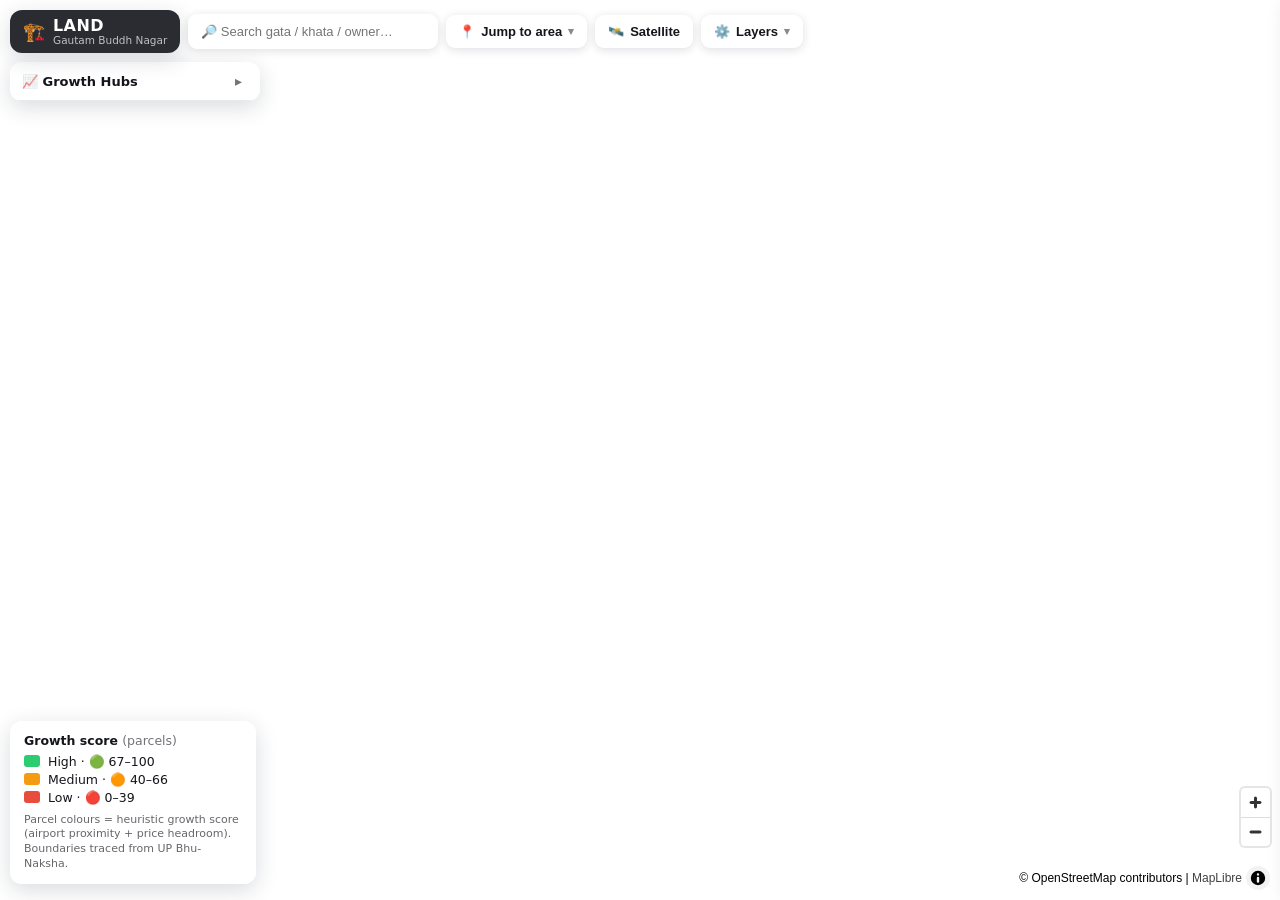
<file: web/index.html>
<!DOCTYPE html>
<html lang="en">
<head>
  <meta charset="utf-8" />
  <title>LAND — NCR Land Intelligence</title>
  <meta name="viewport" content="width=device-width, initial-scale=1" />
  <meta name="description" content="LAND — a decision tool to find where to buy land in Gautam Buddh Nagar (Noida, Greater Noida, Jewar) before the market prices it in: real parcels, circle-rate price floor, live YEIDA schemes and a transparent growth score on one map." />
  <meta name="color-scheme" content="light" />
  <meta name="theme-color" content="#14161c" />
  <link rel="icon" href="data:image/svg+xml,<svg xmlns='http://www.w3.org/2000/svg' viewBox='0 0 100 100'><text y='.9em' font-size='90'>🏗️</text></svg>" />
  <link href="./vendor/maplibre-gl/maplibre-gl.css" rel="stylesheet" />
  <link href="./style.css" rel="stylesheet" />
</head>
<body>
  <h1 class="sr-only">LAND — Gautam Buddh Nagar land-intelligence map</h1>
  <div id="map"></div>

  <!-- ===== Unified top toolbar: brand · search · area selector · view controls ===== -->
  <div id="topbar">
    <div id="brand">
      <span class="brand-mark" aria-hidden="true">🏗️</span>
      <span class="brand-text">
        <span class="brand-name">LAND</span>
        <span class="brand-sub">Gautam Buddh Nagar</span>
      </span>
    </div>

    <div id="search">
      <input id="search-input" type="search" placeholder="🔎 Search gata / khata / owner…" aria-label="Search parcels by gata, khata or owner" autocomplete="off" />
      <div id="search-results"></div>
    </div>

    <!-- Searchable, grouped area selector (replaces the old zoom buttons) -->
    <div id="area-select" class="dropdown">
      <button id="area-btn" class="tb-btn" aria-haspopup="listbox" aria-expanded="false">
        <span class="tb-ico" aria-hidden="true">📍</span>
        <span id="area-label" class="tb-label">Jump to area</span>
        <span class="caret" aria-hidden="true">▾</span>
      </button>
      <div id="area-menu" class="dd-menu" role="listbox" aria-label="Areas">
        <input id="area-search" type="search" placeholder="Filter villages & regions…" aria-label="Filter villages and regions" autocomplete="off" />
        <div id="area-list"></div>
      </div>
    </div>

    <button id="btn-sat" class="tb-btn" title="Toggle satellite imagery" aria-pressed="true">
      <span class="tb-ico" aria-hidden="true">🛰️</span><span class="tb-label">Satellite</span>
    </button>

    <!-- Layer / view control -->
    <div id="layers" class="dropdown">
      <button id="layers-btn" class="tb-btn" aria-haspopup="true" aria-expanded="false">
        <span class="tb-ico" aria-hidden="true">⚙️</span><span class="tb-label">Layers</span><span class="caret" aria-hidden="true">▾</span>
      </button>
      <div id="layers-menu" class="dd-menu">
        <label class="dd-check"><input type="checkbox" id="lyr-parcels" checked /> <span>🟣 Jewar tehsil parcels</span></label>
        <label class="dd-check"><input type="checkbox" id="lyr-nalgadha" checked /> <span>🧬 GBN Sadar parcels <small>(● ownership history)</small></span></label>
        <hr />
        <label class="dd-check"><input type="checkbox" id="lyr-placeholders" /> <span>Show placeholder boxes</span></label>
        <div class="dd-note">Off = only real surveyed plots are shown, so a click always lands on the exact parcel.</div>
        <hr />
        <div class="calib">
          <div class="calib-head">
            <span>🛰️ Align to satellite</span>
            <select id="calib-target" aria-label="Dataset to align">
              <option value="parcels">Jewar</option>
              <option value="nalgadha">GBN Sadar</option>
            </select>
          </div>
          <div class="calib-row"><span>↔ East</span><button data-k="dx" data-d="-5" aria-label="Nudge cadastre west">−</button><b id="cal-dx">0 m</b><button data-k="dx" data-d="5" aria-label="Nudge cadastre east">+</button></div>
          <div class="calib-row"><span>↕ North</span><button data-k="dy" data-d="-5" aria-label="Nudge cadastre south">−</button><b id="cal-dy">0 m</b><button data-k="dy" data-d="5" aria-label="Nudge cadastre north">+</button></div>
          <div class="calib-row"><span>⟳ Rotate</span><button data-k="rot" data-d="-0.5" aria-label="Rotate cadastre counter-clockwise">−</button><b id="cal-rot">0°</b><button data-k="rot" data-d="0.5" aria-label="Rotate cadastre clockwise">+</button></div>
          <button id="cal-reset" class="calib-reset">Reset alignment</button>
          <div class="dd-note">Nudge the cadastre onto the imagery; saved on this device.</div>
        </div>
      </div>
    </div>
  </div>

  <div id="growth">
    <div id="growth-head">
      <span class="gt" role="heading" aria-level="2">📈 Growth Hubs</span>
      <button id="growth-toggle" aria-label="Expand growth hubs" aria-expanded="false">▸</button>
    </div>
    <div id="growth-list"></div>
    <div id="growth-foot"></div>
  </div>

  <div id="schemes">
    <div id="schemes-head">
      <span class="st" role="heading" aria-level="2">🟢 Live YEIDA Schemes</span>
      <span id="schemes-count"></span>
      <button id="schemes-toggle" aria-label="Collapse YEIDA schemes" aria-expanded="true">▾</button>
    </div>
    <div id="schemes-list"></div>
    <div id="schemes-foot"></div>
  </div>

  <div id="legend">
    <div class="legend-title" role="heading" aria-level="2">Growth score <span>(parcels)</span></div>
    <div class="row"><span class="sw green"></span> High · 🟢 67–100</div>
    <div class="row"><span class="sw orange"></span> Medium · 🟠 40–66</div>
    <div class="row"><span class="sw red"></span> Low · 🔴 0–39</div>
    <div id="legend-extra"></div>
    <div class="disclaimer">Parcel colours = heuristic growth score (airport proximity + price headroom). Boundaries traced from UP Bhu-Naksha.</div>
  </div>

  <aside id="drawer" class="closed" aria-hidden="true" aria-label="Parcel details">
    <button id="drawer-close" aria-label="Close details">✕</button>
    <div id="drawer-body"></div>
  </aside>

  <script src="./vendor/maplibre-gl/maplibre-gl.js"></script>
  <script src="./app.js"></script>
</body>
</html>
</file>
<file: web/vendor/maplibre-gl/maplibre-gl.css>
.maplibregl-map{font:12px/20px Helvetica Neue,Arial,Helvetica,sans-serif;overflow:hidden;position:relative;-webkit-tap-highlight-color:rgb(0 0 0/0)}.maplibregl-canvas{left:0;position:absolute;top:0}.maplibregl-map:fullscreen{height:100%;width:100%}.maplibregl-ctrl-group button.maplibregl-ctrl-compass{touch-action:none}.maplibregl-canvas-container.maplibregl-interactive,.maplibregl-ctrl-group button.maplibregl-ctrl-compass{cursor:grab;-webkit-user-select:none;-moz-user-select:none;user-select:none}.maplibregl-canvas-container.maplibregl-interactive.maplibregl-track-pointer{cursor:pointer}.maplibregl-canvas-container.maplibregl-interactive:active,.maplibregl-ctrl-group button.maplibregl-ctrl-compass:active{cursor:grabbing}.maplibregl-canvas-container.maplibregl-touch-zoom-rotate,.maplibregl-canvas-container.maplibregl-touch-zoom-rotate .maplibregl-canvas{touch-action:pan-x pan-y}.maplibregl-canvas-container.maplibregl-touch-drag-pan,.maplibregl-canvas-container.maplibregl-touch-drag-pan .maplibregl-canvas{touch-action:pinch-zoom}.maplibregl-canvas-container.maplibregl-touch-zoom-rotate.maplibregl-touch-drag-pan,.maplibregl-canvas-container.maplibregl-touch-zoom-rotate.maplibregl-touch-drag-pan .maplibregl-canvas{touch-action:none}.maplibregl-canvas-container.maplibregl-touch-drag-pan.maplibregl-cooperative-gestures,.maplibregl-canvas-container.maplibregl-touch-drag-pan.maplibregl-cooperative-gestures .maplibregl-canvas{touch-action:pan-x pan-y}.maplibregl-ctrl-bottom-left,.maplibregl-ctrl-bottom-right,.maplibregl-ctrl-top-left,.maplibregl-ctrl-top-right{pointer-events:none;position:absolute;z-index:2}.maplibregl-ctrl-top-left{left:0;top:0}.maplibregl-ctrl-top-right{right:0;top:0}.maplibregl-ctrl-bottom-left{bottom:0;left:0}.maplibregl-ctrl-bottom-right{bottom:0;right:0}.maplibregl-ctrl{clear:both;pointer-events:auto;transform:translate(0)}.maplibregl-ctrl-top-left .maplibregl-ctrl{float:left;margin:10px 0 0 10px}.maplibregl-ctrl-top-right .maplibregl-ctrl{float:right;margin:10px 10px 0 0}.maplibregl-ctrl-bottom-left .maplibregl-ctrl{float:left;margin:0 0 10px 10px}.maplibregl-ctrl-bottom-right .maplibregl-ctrl{float:right;margin:0 10px 10px 0}.maplibregl-ctrl-group{background:#fff;border-radius:4px}.maplibregl-ctrl-group:not(:empty){box-shadow:0 0 0 2px rgba(0,0,0,.1)}@media (forced-colors:active){.maplibregl-ctrl-group:not(:empty){box-shadow:0 0 0 2px ButtonText}}.maplibregl-ctrl-group button{background-color:transparent;border:0;box-sizing:border-box;cursor:pointer;display:block;height:29px;outline:none;padding:0;width:29px}.maplibregl-ctrl-group button+button{border-top:1px solid #ddd}.maplibregl-ctrl button .maplibregl-ctrl-icon{background-position:50%;background-repeat:no-repeat;display:block;height:100%;width:100%}@media (forced-colors:active){.maplibregl-ctrl-icon{background-color:transparent}.maplibregl-ctrl-group button+button{border-top:1px solid ButtonText}}.maplibregl-ctrl button::-moz-focus-inner{border:0;padding:0}.maplibregl-ctrl-attrib-button:focus,.maplibregl-ctrl-group button:focus{box-shadow:0 0 2px 2px #0096ff}.maplibregl-ctrl button:disabled{cursor:not-allowed}.maplibregl-ctrl button:disabled .maplibregl-ctrl-icon{opacity:.25}.maplibregl-ctrl button:not(:disabled):hover{background-color:rgb(0 0 0/5%)}.maplibregl-ctrl-group button:focus:focus-visible{box-shadow:0 0 2px 2px #0096ff}.maplibregl-ctrl-group button:focus:not(:focus-visible){box-shadow:none}.maplibregl-ctrl-group button:focus:first-child{border-radius:4px 4px 0 0}.maplibregl-ctrl-group button:focus:last-child{border-radius:0 0 4px 4px}.maplibregl-ctrl-group button:focus:only-child{border-radius:inherit}.maplibregl-ctrl button.maplibregl-ctrl-zoom-out .maplibregl-ctrl-icon{background-image:url("data:image/svg+xml;charset=utf-8,%3Csvg xmlns='http://www.w3.org/2000/svg' width='29' height='29' fill='%23333' viewBox='0 0 29 29'%3E%3Cpath d='M10 13c-.75 0-1.5.75-1.5 1.5S9.25 16 10 16h9c.75 0 1.5-.75 1.5-1.5S19.75 13 19 13z'/%3E%3C/svg%3E")}.maplibregl-ctrl button.maplibregl-ctrl-zoom-in .maplibregl-ctrl-icon{background-image:url("data:image/svg+xml;charset=utf-8,%3Csvg xmlns='http://www.w3.org/2000/svg' width='29' height='29' fill='%23333' viewBox='0 0 29 29'%3E%3Cpath d='M14.5 8.5c-.75 0-1.5.75-1.5 1.5v3h-3c-.75 0-1.5.75-1.5 1.5S9.25 16 10 16h3v3c0 .75.75 1.5 1.5 1.5S16 19.75 16 19v-3h3c.75 0 1.5-.75 1.5-1.5S19.75 13 19 13h-3v-3c0-.75-.75-1.5-1.5-1.5'/%3E%3C/svg%3E")}@media (forced-colors:active){.maplibregl-ctrl button.maplibregl-ctrl-zoom-out .maplibregl-ctrl-icon{background-image:url("data:image/svg+xml;charset=utf-8,%3Csvg xmlns='http://www.w3.org/2000/svg' width='29' height='29' fill='%23fff' viewBox='0 0 29 29'%3E%3Cpath d='M10 13c-.75 0-1.5.75-1.5 1.5S9.25 16 10 16h9c.75 0 1.5-.75 1.5-1.5S19.75 13 19 13z'/%3E%3C/svg%3E")}.maplibregl-ctrl button.maplibregl-ctrl-zoom-in .maplibregl-ctrl-icon{background-image:url("data:image/svg+xml;charset=utf-8,%3Csvg xmlns='http://www.w3.org/2000/svg' width='29' height='29' fill='%23fff' viewBox='0 0 29 29'%3E%3Cpath d='M14.5 8.5c-.75 0-1.5.75-1.5 1.5v3h-3c-.75 0-1.5.75-1.5 1.5S9.25 16 10 16h3v3c0 .75.75 1.5 1.5 1.5S16 19.75 16 19v-3h3c.75 0 1.5-.75 1.5-1.5S19.75 13 19 13h-3v-3c0-.75-.75-1.5-1.5-1.5'/%3E%3C/svg%3E")}}@media (forced-colors:active) and (prefers-color-scheme:light){.maplibregl-ctrl button.maplibregl-ctrl-zoom-out .maplibregl-ctrl-icon{background-image:url("data:image/svg+xml;charset=utf-8,%3Csvg xmlns='http://www.w3.org/2000/svg' width='29' height='29' viewBox='0 0 29 29'%3E%3Cpath d='M10 13c-.75 0-1.5.75-1.5 1.5S9.25 16 10 16h9c.75 0 1.5-.75 1.5-1.5S19.75 13 19 13z'/%3E%3C/svg%3E")}.maplibregl-ctrl button.maplibregl-ctrl-zoom-in .maplibregl-ctrl-icon{background-image:url("data:image/svg+xml;charset=utf-8,%3Csvg xmlns='http://www.w3.org/2000/svg' width='29' height='29' viewBox='0 0 29 29'%3E%3Cpath d='M14.5 8.5c-.75 0-1.5.75-1.5 1.5v3h-3c-.75 0-1.5.75-1.5 1.5S9.25 16 10 16h3v3c0 .75.75 1.5 1.5 1.5S16 19.75 16 19v-3h3c.75 0 1.5-.75 1.5-1.5S19.75 13 19 13h-3v-3c0-.75-.75-1.5-1.5-1.5'/%3E%3C/svg%3E")}}.maplibregl-ctrl button.maplibregl-ctrl-fullscreen .maplibregl-ctrl-icon{background-image:url("data:image/svg+xml;charset=utf-8,%3Csvg xmlns='http://www.w3.org/2000/svg' width='29' height='29' fill='%23333' viewBox='0 0 29 29'%3E%3Cpath d='M24 16v5.5c0 1.75-.75 2.5-2.5 2.5H16v-1l3-1.5-4-5.5 1-1 5.5 4 1.5-3zM6 16l1.5 3 5.5-4 1 1-4 5.5 3 1.5v1H7.5C5.75 24 5 23.25 5 21.5V16zm7-11v1l-3 1.5 4 5.5-1 1-5.5-4L6 13H5V7.5C5 5.75 5.75 5 7.5 5zm11 2.5c0-1.75-.75-2.5-2.5-2.5H16v1l3 1.5-4 5.5 1 1 5.5-4 1.5 3h1z'/%3E%3C/svg%3E")}.maplibregl-ctrl button.maplibregl-ctrl-shrink .maplibregl-ctrl-icon{background-image:url("data:image/svg+xml;charset=utf-8,%3Csvg xmlns='http://www.w3.org/2000/svg' width='29' height='29' viewBox='0 0 29 29'%3E%3Cpath d='M18.5 16c-1.75 0-2.5.75-2.5 2.5V24h1l1.5-3 5.5 4 1-1-4-5.5 3-1.5v-1zM13 18.5c0-1.75-.75-2.5-2.5-2.5H5v1l3 1.5L4 24l1 1 5.5-4 1.5 3h1zm3-8c0 1.75.75 2.5 2.5 2.5H24v-1l-3-1.5L25 5l-1-1-5.5 4L17 5h-1zM10.5 13c1.75 0 2.5-.75 2.5-2.5V5h-1l-1.5 3L5 4 4 5l4 5.5L5 12v1z'/%3E%3C/svg%3E")}@media (forced-colors:active){.maplibregl-ctrl button.maplibregl-ctrl-fullscreen .maplibregl-ctrl-icon{background-image:url("data:image/svg+xml;charset=utf-8,%3Csvg xmlns='http://www.w3.org/2000/svg' width='29' height='29' fill='%23fff' viewBox='0 0 29 29'%3E%3Cpath d='M24 16v5.5c0 1.75-.75 2.5-2.5 2.5H16v-1l3-1.5-4-5.5 1-1 5.5 4 1.5-3zM6 16l1.5 3 5.5-4 1 1-4 5.5 3 1.5v1H7.5C5.75 24 5 23.25 5 21.5V16zm7-11v1l-3 1.5 4 5.5-1 1-5.5-4L6 13H5V7.5C5 5.75 5.75 5 7.5 5zm11 2.5c0-1.75-.75-2.5-2.5-2.5H16v1l3 1.5-4 5.5 1 1 5.5-4 1.5 3h1z'/%3E%3C/svg%3E")}.maplibregl-ctrl button.maplibregl-ctrl-shrink .maplibregl-ctrl-icon{background-image:url("data:image/svg+xml;charset=utf-8,%3Csvg xmlns='http://www.w3.org/2000/svg' width='29' height='29' fill='%23fff' viewBox='0 0 29 29'%3E%3Cpath d='M18.5 16c-1.75 0-2.5.75-2.5 2.5V24h1l1.5-3 5.5 4 1-1-4-5.5 3-1.5v-1zM13 18.5c0-1.75-.75-2.5-2.5-2.5H5v1l3 1.5L4 24l1 1 5.5-4 1.5 3h1zm3-8c0 1.75.75 2.5 2.5 2.5H24v-1l-3-1.5L25 5l-1-1-5.5 4L17 5h-1zM10.5 13c1.75 0 2.5-.75 2.5-2.5V5h-1l-1.5 3L5 4 4 5l4 5.5L5 12v1z'/%3E%3C/svg%3E")}}@media (forced-colors:active) and (prefers-color-scheme:light){.maplibregl-ctrl button.maplibregl-ctrl-fullscreen .maplibregl-ctrl-icon{background-image:url("data:image/svg+xml;charset=utf-8,%3Csvg xmlns='http://www.w3.org/2000/svg' width='29' height='29' viewBox='0 0 29 29'%3E%3Cpath d='M24 16v5.5c0 1.75-.75 2.5-2.5 2.5H16v-1l3-1.5-4-5.5 1-1 5.5 4 1.5-3zM6 16l1.5 3 5.5-4 1 1-4 5.5 3 1.5v1H7.5C5.75 24 5 23.25 5 21.5V16zm7-11v1l-3 1.5 4 5.5-1 1-5.5-4L6 13H5V7.5C5 5.75 5.75 5 7.5 5zm11 2.5c0-1.75-.75-2.5-2.5-2.5H16v1l3 1.5-4 5.5 1 1 5.5-4 1.5 3h1z'/%3E%3C/svg%3E")}.maplibregl-ctrl button.maplibregl-ctrl-shrink .maplibregl-ctrl-icon{background-image:url("data:image/svg+xml;charset=utf-8,%3Csvg xmlns='http://www.w3.org/2000/svg' width='29' height='29' viewBox='0 0 29 29'%3E%3Cpath d='M18.5 16c-1.75 0-2.5.75-2.5 2.5V24h1l1.5-3 5.5 4 1-1-4-5.5 3-1.5v-1zM13 18.5c0-1.75-.75-2.5-2.5-2.5H5v1l3 1.5L4 24l1 1 5.5-4 1.5 3h1zm3-8c0 1.75.75 2.5 2.5 2.5H24v-1l-3-1.5L25 5l-1-1-5.5 4L17 5h-1zM10.5 13c1.75 0 2.5-.75 2.5-2.5V5h-1l-1.5 3L5 4 4 5l4 5.5L5 12v1z'/%3E%3C/svg%3E")}}.maplibregl-ctrl button.maplibregl-ctrl-compass .maplibregl-ctrl-icon{background-image:url("data:image/svg+xml;charset=utf-8,%3Csvg xmlns='http://www.w3.org/2000/svg' width='29' height='29' fill='%23333' viewBox='0 0 29 29'%3E%3Cpath d='m10.5 14 4-8 4 8z'/%3E%3Cpath fill='%23ccc' d='m10.5 16 4 8 4-8z'/%3E%3C/svg%3E")}@media (forced-colors:active){.maplibregl-ctrl button.maplibregl-ctrl-compass .maplibregl-ctrl-icon{background-image:url("data:image/svg+xml;charset=utf-8,%3Csvg xmlns='http://www.w3.org/2000/svg' width='29' height='29' fill='%23fff' viewBox='0 0 29 29'%3E%3Cpath d='m10.5 14 4-8 4 8z'/%3E%3Cpath fill='%23ccc' d='m10.5 16 4 8 4-8z'/%3E%3C/svg%3E")}}@media (forced-colors:active) and (prefers-color-scheme:light){.maplibregl-ctrl button.maplibregl-ctrl-compass .maplibregl-ctrl-icon{background-image:url("data:image/svg+xml;charset=utf-8,%3Csvg xmlns='http://www.w3.org/2000/svg' width='29' height='29' viewBox='0 0 29 29'%3E%3Cpath d='m10.5 14 4-8 4 8z'/%3E%3Cpath fill='%23ccc' d='m10.5 16 4 8 4-8z'/%3E%3C/svg%3E")}}.maplibregl-ctrl button.maplibregl-ctrl-terrain .maplibregl-ctrl-icon{background-image:url("data:image/svg+xml;charset=utf-8,%3Csvg xmlns='http://www.w3.org/2000/svg' width='22' height='22' fill='%23333' viewBox='0 0 22 22'%3E%3Cpath d='m1.754 13.406 4.453-4.851 3.09 3.09 3.281 3.277.969-.969-3.309-3.312 3.844-4.121 6.148 6.886h1.082v-.855l-7.207-8.07-4.84 5.187L6.169 6.57l-5.48 5.965v.871ZM.688 16.844h20.625v1.375H.688Zm0 0'/%3E%3C/svg%3E")}.maplibregl-ctrl button.maplibregl-ctrl-terrain-enabled .maplibregl-ctrl-icon{background-image:url("data:image/svg+xml;charset=utf-8,%3Csvg xmlns='http://www.w3.org/2000/svg' width='22' height='22' fill='%2333b5e5' viewBox='0 0 22 22'%3E%3Cpath d='m1.754 13.406 4.453-4.851 3.09 3.09 3.281 3.277.969-.969-3.309-3.312 3.844-4.121 6.148 6.886h1.082v-.855l-7.207-8.07-4.84 5.187L6.169 6.57l-5.48 5.965v.871ZM.688 16.844h20.625v1.375H.688Zm0 0'/%3E%3C/svg%3E")}.maplibregl-ctrl button.maplibregl-ctrl-geolocate .maplibregl-ctrl-icon{background-image:url("data:image/svg+xml;charset=utf-8,%3Csvg xmlns='http://www.w3.org/2000/svg' width='29' height='29' fill='%23333' viewBox='0 0 20 20'%3E%3Cpath d='M10 4C9 4 9 5 9 5v.1A5 5 0 0 0 5.1 9H5s-1 0-1 1 1 1 1 1h.1A5 5 0 0 0 9 14.9v.1s0 1 1 1 1-1 1-1v-.1a5 5 0 0 0 3.9-3.9h.1s1 0 1-1-1-1-1-1h-.1A5 5 0 0 0 11 5.1V5s0-1-1-1m0 2.5a3.5 3.5 0 1 1 0 7 3.5 3.5 0 1 1 0-7'/%3E%3Ccircle cx='10' cy='10' r='2'/%3E%3C/svg%3E")}.maplibregl-ctrl button.maplibregl-ctrl-geolocate:disabled .maplibregl-ctrl-icon{background-image:url("data:image/svg+xml;charset=utf-8,%3Csvg xmlns='http://www.w3.org/2000/svg' width='29' height='29' fill='%23aaa' viewBox='0 0 20 20'%3E%3Cpath d='M10 4C9 4 9 5 9 5v.1A5 5 0 0 0 5.1 9H5s-1 0-1 1 1 1 1 1h.1A5 5 0 0 0 9 14.9v.1s0 1 1 1 1-1 1-1v-.1a5 5 0 0 0 3.9-3.9h.1s1 0 1-1-1-1-1-1h-.1A5 5 0 0 0 11 5.1V5s0-1-1-1m0 2.5a3.5 3.5 0 1 1 0 7 3.5 3.5 0 1 1 0-7'/%3E%3Ccircle cx='10' cy='10' r='2'/%3E%3Cpath fill='red' d='m14 5 1 1-9 9-1-1z'/%3E%3C/svg%3E")}.maplibregl-ctrl button.maplibregl-ctrl-geolocate.maplibregl-ctrl-geolocate-active .maplibregl-ctrl-icon{background-image:url("data:image/svg+xml;charset=utf-8,%3Csvg xmlns='http://www.w3.org/2000/svg' width='29' height='29' fill='%2333b5e5' viewBox='0 0 20 20'%3E%3Cpath d='M10 4C9 4 9 5 9 5v.1A5 5 0 0 0 5.1 9H5s-1 0-1 1 1 1 1 1h.1A5 5 0 0 0 9 14.9v.1s0 1 1 1 1-1 1-1v-.1a5 5 0 0 0 3.9-3.9h.1s1 0 1-1-1-1-1-1h-.1A5 5 0 0 0 11 5.1V5s0-1-1-1m0 2.5a3.5 3.5 0 1 1 0 7 3.5 3.5 0 1 1 0-7'/%3E%3Ccircle cx='10' cy='10' r='2'/%3E%3C/svg%3E")}.maplibregl-ctrl button.maplibregl-ctrl-geolocate.maplibregl-ctrl-geolocate-active-error .maplibregl-ctrl-icon{background-image:url("data:image/svg+xml;charset=utf-8,%3Csvg xmlns='http://www.w3.org/2000/svg' width='29' height='29' fill='%23e58978' viewBox='0 0 20 20'%3E%3Cpath d='M10 4C9 4 9 5 9 5v.1A5 5 0 0 0 5.1 9H5s-1 0-1 1 1 1 1 1h.1A5 5 0 0 0 9 14.9v.1s0 1 1 1 1-1 1-1v-.1a5 5 0 0 0 3.9-3.9h.1s1 0 1-1-1-1-1-1h-.1A5 5 0 0 0 11 5.1V5s0-1-1-1m0 2.5a3.5 3.5 0 1 1 0 7 3.5 3.5 0 1 1 0-7'/%3E%3Ccircle cx='10' cy='10' r='2'/%3E%3C/svg%3E")}.maplibregl-ctrl button.maplibregl-ctrl-geolocate.maplibregl-ctrl-geolocate-background .maplibregl-ctrl-icon{background-image:url("data:image/svg+xml;charset=utf-8,%3Csvg xmlns='http://www.w3.org/2000/svg' width='29' height='29' fill='%2333b5e5' viewBox='0 0 20 20'%3E%3Cpath d='M10 4C9 4 9 5 9 5v.1A5 5 0 0 0 5.1 9H5s-1 0-1 1 1 1 1 1h.1A5 5 0 0 0 9 14.9v.1s0 1 1 1 1-1 1-1v-.1a5 5 0 0 0 3.9-3.9h.1s1 0 1-1-1-1-1-1h-.1A5 5 0 0 0 11 5.1V5s0-1-1-1m0 2.5a3.5 3.5 0 1 1 0 7 3.5 3.5 0 1 1 0-7'/%3E%3C/svg%3E")}.maplibregl-ctrl button.maplibregl-ctrl-geolocate.maplibregl-ctrl-geolocate-background-error .maplibregl-ctrl-icon{background-image:url("data:image/svg+xml;charset=utf-8,%3Csvg xmlns='http://www.w3.org/2000/svg' width='29' height='29' fill='%23e54e33' viewBox='0 0 20 20'%3E%3Cpath d='M10 4C9 4 9 5 9 5v.1A5 5 0 0 0 5.1 9H5s-1 0-1 1 1 1 1 1h.1A5 5 0 0 0 9 14.9v.1s0 1 1 1 1-1 1-1v-.1a5 5 0 0 0 3.9-3.9h.1s1 0 1-1-1-1-1-1h-.1A5 5 0 0 0 11 5.1V5s0-1-1-1m0 2.5a3.5 3.5 0 1 1 0 7 3.5 3.5 0 1 1 0-7'/%3E%3C/svg%3E")}.maplibregl-ctrl button.maplibregl-ctrl-geolocate.maplibregl-ctrl-geolocate-waiting .maplibregl-ctrl-icon{animation:maplibregl-spin 2s linear infinite}@media (forced-colors:active){.maplibregl-ctrl button.maplibregl-ctrl-geolocate .maplibregl-ctrl-icon{background-image:url("data:image/svg+xml;charset=utf-8,%3Csvg xmlns='http://www.w3.org/2000/svg' width='29' height='29' fill='%23fff' viewBox='0 0 20 20'%3E%3Cpath d='M10 4C9 4 9 5 9 5v.1A5 5 0 0 0 5.1 9H5s-1 0-1 1 1 1 1 1h.1A5 5 0 0 0 9 14.9v.1s0 1 1 1 1-1 1-1v-.1a5 5 0 0 0 3.9-3.9h.1s1 0 1-1-1-1-1-1h-.1A5 5 0 0 0 11 5.1V5s0-1-1-1m0 2.5a3.5 3.5 0 1 1 0 7 3.5 3.5 0 1 1 0-7'/%3E%3Ccircle cx='10' cy='10' r='2'/%3E%3C/svg%3E")}.maplibregl-ctrl button.maplibregl-ctrl-geolocate:disabled .maplibregl-ctrl-icon{background-image:url("data:image/svg+xml;charset=utf-8,%3Csvg xmlns='http://www.w3.org/2000/svg' width='29' height='29' fill='%23999' viewBox='0 0 20 20'%3E%3Cpath d='M10 4C9 4 9 5 9 5v.1A5 5 0 0 0 5.1 9H5s-1 0-1 1 1 1 1 1h.1A5 5 0 0 0 9 14.9v.1s0 1 1 1 1-1 1-1v-.1a5 5 0 0 0 3.9-3.9h.1s1 0 1-1-1-1-1-1h-.1A5 5 0 0 0 11 5.1V5s0-1-1-1m0 2.5a3.5 3.5 0 1 1 0 7 3.5 3.5 0 1 1 0-7'/%3E%3Ccircle cx='10' cy='10' r='2'/%3E%3Cpath fill='red' d='m14 5 1 1-9 9-1-1z'/%3E%3C/svg%3E")}.maplibregl-ctrl button.maplibregl-ctrl-geolocate.maplibregl-ctrl-geolocate-active .maplibregl-ctrl-icon{background-image:url("data:image/svg+xml;charset=utf-8,%3Csvg xmlns='http://www.w3.org/2000/svg' width='29' height='29' fill='%2333b5e5' viewBox='0 0 20 20'%3E%3Cpath d='M10 4C9 4 9 5 9 5v.1A5 5 0 0 0 5.1 9H5s-1 0-1 1 1 1 1 1h.1A5 5 0 0 0 9 14.9v.1s0 1 1 1 1-1 1-1v-.1a5 5 0 0 0 3.9-3.9h.1s1 0 1-1-1-1-1-1h-.1A5 5 0 0 0 11 5.1V5s0-1-1-1m0 2.5a3.5 3.5 0 1 1 0 7 3.5 3.5 0 1 1 0-7'/%3E%3Ccircle cx='10' cy='10' r='2'/%3E%3C/svg%3E")}.maplibregl-ctrl button.maplibregl-ctrl-geolocate.maplibregl-ctrl-geolocate-active-error .maplibregl-ctrl-icon{background-image:url("data:image/svg+xml;charset=utf-8,%3Csvg xmlns='http://www.w3.org/2000/svg' width='29' height='29' fill='%23e58978' viewBox='0 0 20 20'%3E%3Cpath d='M10 4C9 4 9 5 9 5v.1A5 5 0 0 0 5.1 9H5s-1 0-1 1 1 1 1 1h.1A5 5 0 0 0 9 14.9v.1s0 1 1 1 1-1 1-1v-.1a5 5 0 0 0 3.9-3.9h.1s1 0 1-1-1-1-1-1h-.1A5 5 0 0 0 11 5.1V5s0-1-1-1m0 2.5a3.5 3.5 0 1 1 0 7 3.5 3.5 0 1 1 0-7'/%3E%3Ccircle cx='10' cy='10' r='2'/%3E%3C/svg%3E")}.maplibregl-ctrl button.maplibregl-ctrl-geolocate.maplibregl-ctrl-geolocate-background .maplibregl-ctrl-icon{background-image:url("data:image/svg+xml;charset=utf-8,%3Csvg xmlns='http://www.w3.org/2000/svg' width='29' height='29' fill='%2333b5e5' viewBox='0 0 20 20'%3E%3Cpath d='M10 4C9 4 9 5 9 5v.1A5 5 0 0 0 5.1 9H5s-1 0-1 1 1 1 1 1h.1A5 5 0 0 0 9 14.9v.1s0 1 1 1 1-1 1-1v-.1a5 5 0 0 0 3.9-3.9h.1s1 0 1-1-1-1-1-1h-.1A5 5 0 0 0 11 5.1V5s0-1-1-1m0 2.5a3.5 3.5 0 1 1 0 7 3.5 3.5 0 1 1 0-7'/%3E%3C/svg%3E")}.maplibregl-ctrl button.maplibregl-ctrl-geolocate.maplibregl-ctrl-geolocate-background-error .maplibregl-ctrl-icon{background-image:url("data:image/svg+xml;charset=utf-8,%3Csvg xmlns='http://www.w3.org/2000/svg' width='29' height='29' fill='%23e54e33' viewBox='0 0 20 20'%3E%3Cpath d='M10 4C9 4 9 5 9 5v.1A5 5 0 0 0 5.1 9H5s-1 0-1 1 1 1 1 1h.1A5 5 0 0 0 9 14.9v.1s0 1 1 1 1-1 1-1v-.1a5 5 0 0 0 3.9-3.9h.1s1 0 1-1-1-1-1-1h-.1A5 5 0 0 0 11 5.1V5s0-1-1-1m0 2.5a3.5 3.5 0 1 1 0 7 3.5 3.5 0 1 1 0-7'/%3E%3C/svg%3E")}}@media (forced-colors:active) and (prefers-color-scheme:light){.maplibregl-ctrl button.maplibregl-ctrl-geolocate .maplibregl-ctrl-icon{background-image:url("data:image/svg+xml;charset=utf-8,%3Csvg xmlns='http://www.w3.org/2000/svg' width='29' height='29' viewBox='0 0 20 20'%3E%3Cpath d='M10 4C9 4 9 5 9 5v.1A5 5 0 0 0 5.1 9H5s-1 0-1 1 1 1 1 1h.1A5 5 0 0 0 9 14.9v.1s0 1 1 1 1-1 1-1v-.1a5 5 0 0 0 3.9-3.9h.1s1 0 1-1-1-1-1-1h-.1A5 5 0 0 0 11 5.1V5s0-1-1-1m0 2.5a3.5 3.5 0 1 1 0 7 3.5 3.5 0 1 1 0-7'/%3E%3Ccircle cx='10' cy='10' r='2'/%3E%3C/svg%3E")}.maplibregl-ctrl button.maplibregl-ctrl-geolocate:disabled .maplibregl-ctrl-icon{background-image:url("data:image/svg+xml;charset=utf-8,%3Csvg xmlns='http://www.w3.org/2000/svg' width='29' height='29' fill='%23666' viewBox='0 0 20 20'%3E%3Cpath d='M10 4C9 4 9 5 9 5v.1A5 5 0 0 0 5.1 9H5s-1 0-1 1 1 1 1 1h.1A5 5 0 0 0 9 14.9v.1s0 1 1 1 1-1 1-1v-.1a5 5 0 0 0 3.9-3.9h.1s1 0 1-1-1-1-1-1h-.1A5 5 0 0 0 11 5.1V5s0-1-1-1m0 2.5a3.5 3.5 0 1 1 0 7 3.5 3.5 0 1 1 0-7'/%3E%3Ccircle cx='10' cy='10' r='2'/%3E%3Cpath fill='red' d='m14 5 1 1-9 9-1-1z'/%3E%3C/svg%3E")}}@keyframes maplibregl-spin{0%{transform:rotate(0deg)}to{transform:rotate(1turn)}}a.maplibregl-ctrl-logo{background-image:url("data:image/svg+xml;charset=utf-8,%3Csvg xmlns='http://www.w3.org/2000/svg' width='88' height='23' fill='none'%3E%3Cpath fill='%23000' fill-opacity='.4' fill-rule='evenodd' d='M17.408 16.796h-1.827l2.501-12.095h.198l3.324 6.533.988 2.19.988-2.19 3.258-6.533h.181l2.6 12.095h-1.81l-1.218-5.644-.362-1.71-.658 1.71-2.929 5.644h-.098l-2.914-5.644-.757-1.71-.345 1.71zm1.958-3.42-.726 3.663a1.255 1.255 0 0 1-1.232 1.011h-1.827a1.255 1.255 0 0 1-1.229-1.509l2.501-12.095a1.255 1.255 0 0 1 1.23-1.001h.197a1.25 1.25 0 0 1 1.12.685l3.19 6.273 3.125-6.263a1.25 1.25 0 0 1 1.123-.695h.181a1.255 1.255 0 0 1 1.227.991l1.443 6.71a5 5 0 0 1 .314-.787l.009-.016a4.6 4.6 0 0 1 1.777-1.887c.782-.46 1.668-.667 2.611-.667a4.6 4.6 0 0 1 1.7.32l.306.134c.21-.16.474-.256.759-.256h1.694a1.255 1.255 0 0 1 1.212.925 1.255 1.255 0 0 1 1.212-.925h1.711c.284 0 .545.094.755.252.613-.3 1.312-.45 2.075-.45 1.356 0 2.557.445 3.482 1.4q.47.48.763 1.064V4.701a1.255 1.255 0 0 1 1.255-1.255h1.86A1.255 1.255 0 0 1 54.44 4.7v9.194h2.217c.19 0 .37.043.532.118v-4.77c0-.356.147-.678.385-.906a2.42 2.42 0 0 1-.682-1.71c0-.665.267-1.253.735-1.7a2.45 2.45 0 0 1 1.722-.674 2.43 2.43 0 0 1 1.705.675q.318.302.504.683V4.7a1.255 1.255 0 0 1 1.255-1.255h1.744A1.255 1.255 0 0 1 65.812 4.7v3.335a4.8 4.8 0 0 1 1.526-.246c.938 0 1.817.214 2.59.69a4.47 4.47 0 0 1 1.67 1.743v-.98a1.255 1.255 0 0 1 1.256-1.256h1.777c.233 0 .451.064.639.174a3.4 3.4 0 0 1 1.567-.372c.346 0 .861.02 1.285.232a1.25 1.25 0 0 1 .689 1.004 4.7 4.7 0 0 1 .853-.588c.795-.44 1.675-.647 2.61-.647 1.385 0 2.65.39 3.525 1.396.836.938 1.168 2.173 1.168 3.528q-.001.515-.056 1.051a1.255 1.255 0 0 1-.947 1.09l.408.952a1.255 1.255 0 0 1-.477 1.552c-.418.268-.92.463-1.458.612-.613.171-1.304.244-2.049.244-1.06 0-2.043-.207-2.886-.698l-.015-.008c-.798-.48-1.419-1.135-1.818-1.963l-.004-.008a5.8 5.8 0 0 1-.548-2.512q0-.429.053-.843a1.3 1.3 0 0 1-.333-.086l-.166-.004c-.223 0-.426.062-.643.228-.03.024-.142.139-.142.59v3.883a1.255 1.255 0 0 1-1.256 1.256h-1.777a1.255 1.255 0 0 1-1.256-1.256V15.69l-.032.057a4.8 4.8 0 0 1-1.86 1.833 5.04 5.04 0 0 1-2.484.634 4.5 4.5 0 0 1-1.935-.424 1.25 1.25 0 0 1-.764.258h-1.71a1.255 1.255 0 0 1-1.256-1.255V7.687a2.4 2.4 0 0 1-.428.625c.253.23.412.561.412.93v7.553a1.255 1.255 0 0 1-1.256 1.255h-1.843a1.25 1.25 0 0 1-.894-.373c-.228.23-.544.373-.894.373H51.32a1.255 1.255 0 0 1-1.256-1.255v-1.251l-.061.117a4.7 4.7 0 0 1-1.782 1.884 4.77 4.77 0 0 1-2.485.67 5.6 5.6 0 0 1-1.485-.188l.009 2.764a1.255 1.255 0 0 1-1.255 1.259h-1.729a1.255 1.255 0 0 1-1.255-1.255v-3.537a1.255 1.255 0 0 1-1.167.793h-1.679a1.25 1.25 0 0 1-.77-.263 4.5 4.5 0 0 1-1.945.429c-.885 0-1.724-.21-2.495-.632l-.017-.01a5 5 0 0 1-1.081-.836 1.255 1.255 0 0 1-1.254 1.312h-1.81a1.255 1.255 0 0 1-1.228-.99l-.782-3.625-2.044 3.939a1.25 1.25 0 0 1-1.115.676h-.098a1.25 1.25 0 0 1-1.116-.68l-2.061-3.994zM35.92 16.63l.207-.114.223-.15q.493-.356.735-.785l.061-.118.033 1.332h1.678V9.242h-1.694l-.033 1.267q-.133-.329-.526-.658l-.032-.028a3.2 3.2 0 0 0-.668-.428l-.27-.12a3.3 3.3 0 0 0-1.235-.23q-1.136-.001-1.974.493a3.36 3.36 0 0 0-1.3 1.382q-.445.89-.444 2.074 0 1.2.51 2.107a3.8 3.8 0 0 0 1.382 1.381 3.9 3.9 0 0 0 1.893.477q.795 0 1.455-.33zm-2.789-5.38q-.576.675-.575 1.762 0 1.102.559 1.794.576.675 1.645.675a2.25 2.25 0 0 0 .934-.19 2.2 2.2 0 0 0 .468-.29l.178-.161a2.2 2.2 0 0 0 .397-.561q.244-.5.244-1.15v-.115q0-.708-.296-1.267l-.043-.077a2.2 2.2 0 0 0-.633-.709l-.13-.086-.047-.028a2.1 2.1 0 0 0-1.073-.285q-1.052 0-1.629.692zm2.316 2.706c.163-.17.28-.407.28-.83v-.114c0-.292-.06-.508-.15-.68a.96.96 0 0 0-.353-.389.85.85 0 0 0-.464-.127c-.4 0-.56.114-.664.239l-.01.012c-.148.174-.275.45-.275.945 0 .506.122.801.27.99.097.11.266.224.68.224.303 0 .504-.09.687-.269zm7.545 1.705a2.6 2.6 0 0 0 .331.423q.319.33.755.548l.173.074q.65.255 1.49.255 1.02 0 1.844-.493a3.45 3.45 0 0 0 1.316-1.4q.493-.904.493-2.089 0-1.909-.988-2.913-.988-1.02-2.584-1.02-.898 0-1.575.347a3 3 0 0 0-.415.262l-.199.166a3.4 3.4 0 0 0-.64.82V9.242h-1.712v11.553h1.729l-.017-5.134zm.53-1.138q.206.29.48.5l.155.11.053.034q.51.296 1.119.297 1.07 0 1.645-.675.577-.69.576-1.762 0-1.119-.576-1.777-.558-.675-1.645-.675-.435 0-.835.16a2 2 0 0 0-.284.136 2 2 0 0 0-.363.254 2.2 2.2 0 0 0-.46.569l-.082.162a2.6 2.6 0 0 0-.213 1.072v.115q0 .707.296 1.267l.135.211zm.964-.818a1.1 1.1 0 0 0 .367.385.94.94 0 0 0 .476.118c.423 0 .59-.117.687-.23.159-.194.28-.478.28-.95 0-.53-.133-.8-.266-.952l-.021-.025c-.078-.094-.231-.221-.68-.221a1 1 0 0 0-.503.135l-.012.007a.86.86 0 0 0-.335.343c-.073.133-.132.324-.132.614v.115a1.4 1.4 0 0 0 .14.66zm15.7-6.222q.347-.346.346-.856a1.05 1.05 0 0 0-.345-.79 1.18 1.18 0 0 0-.84-.329q-.51 0-.855.33a1.05 1.05 0 0 0-.346.79q0 .51.346.855.345.346.856.346.51 0 .839-.346zm4.337 9.314.033-1.332q.191.403.59.747l.098.081a4 4 0 0 0 .316.224l.223.122a3.2 3.2 0 0 0 1.44.322 3.8 3.8 0 0 0 1.875-.477 3.5 3.5 0 0 0 1.382-1.366q.527-.89.526-2.09 0-1.184-.444-2.073a3.24 3.24 0 0 0-1.283-1.399q-.823-.51-1.942-.51a3.5 3.5 0 0 0-1.527.344l-.086.043-.165.09a3 3 0 0 0-.33.214q-.432.315-.656.707a2 2 0 0 0-.099.198l.082-1.283V4.701h-1.744v12.095zm.473-2.509a2.5 2.5 0 0 0 .566.7q.117.098.245.18l.144.08a2.1 2.1 0 0 0 .975.232q1.07 0 1.645-.675.576-.69.576-1.778 0-1.102-.576-1.777-.56-.691-1.645-.692a2.2 2.2 0 0 0-1.015.235q-.22.113-.415.282l-.15.142a2.1 2.1 0 0 0-.42.594q-.223.479-.223 1.1v.115q0 .705.293 1.26zm2.616-.293c.157-.191.28-.479.28-.967 0-.51-.13-.79-.276-.961l-.021-.026c-.082-.1-.232-.225-.67-.225a.87.87 0 0 0-.681.279l-.012.011c-.154.155-.274.38-.274.807v.115c0 .285.057.499.144.669a1.1 1.1 0 0 0 .367.405c.137.082.28.123.455.123.423 0 .59-.118.686-.23zm8.266-3.013q.345-.13.724-.14l.069-.002q.493 0 .642.099l.247-1.794q-.196-.099-.717-.099a2.3 2.3 0 0 0-.545.063 2 2 0 0 0-.411.148 2.2 2.2 0 0 0-.4.249 2.5 2.5 0 0 0-.485.499 2.7 2.7 0 0 0-.32.581l-.05.137v-1.48h-1.778v7.553h1.777v-3.884q0-.546.159-.943a1.5 1.5 0 0 1 .466-.636 2.5 2.5 0 0 1 .399-.253 2 2 0 0 1 .224-.099zm9.784 2.656.05-.922q0-1.743-.856-2.698-.838-.97-2.584-.97-1.119-.001-2.007.493a3.46 3.46 0 0 0-1.4 1.382q-.493.906-.493 2.106 0 1.07.428 1.975.428.89 1.332 1.432.906.526 2.255.526.973 0 1.668-.185l.044-.012.135-.04q.613-.184.984-.421l-.542-1.267q-.3.162-.642.274l-.297.087q-.51.131-1.3.131-.954 0-1.497-.444a1.6 1.6 0 0 1-.192-.193q-.366-.44-.512-1.234l-.004-.021zm-5.427-1.256-.003.022h3.752v-.138q-.011-.727-.288-1.118a1 1 0 0 0-.156-.176q-.46-.428-1.316-.428-.986 0-1.494.604-.379.45-.494 1.234zm-27.053 2.77V4.7h-1.86v12.095h5.333V15.15zm7.103-5.908v7.553h-1.843V9.242h1.843z'/%3E%3Cpath fill='%23fff' d='m19.63 11.151-.757-1.71-.345 1.71-1.12 5.644h-1.827L18.083 4.7h.197l3.325 6.533.988 2.19.988-2.19L26.839 4.7h.181l2.6 12.095h-1.81l-1.218-5.644-.362-1.71-.658 1.71-2.93 5.644h-.098l-2.913-5.644zm14.836 5.81q-1.02 0-1.893-.478a3.8 3.8 0 0 1-1.381-1.382q-.51-.906-.51-2.106 0-1.185.444-2.074a3.36 3.36 0 0 1 1.3-1.382q.839-.494 1.974-.494a3.3 3.3 0 0 1 1.234.231 3.3 3.3 0 0 1 .97.575q.396.33.527.659l.033-1.267h1.694v7.553H37.18l-.033-1.332q-.279.593-1.02 1.053a3.17 3.17 0 0 1-1.662.444zm.296-1.482q.938 0 1.58-.642.642-.66.642-1.711v-.115q0-.708-.296-1.267a2.2 2.2 0 0 0-.807-.872 2.1 2.1 0 0 0-1.119-.313q-1.053 0-1.629.692-.575.675-.575 1.76 0 1.103.559 1.795.577.675 1.645.675zm6.521-6.237h1.711v1.4q.906-1.597 2.83-1.597 1.596 0 2.584 1.02.988 1.005.988 2.914 0 1.185-.493 2.09a3.46 3.46 0 0 1-1.316 1.399 3.5 3.5 0 0 1-1.844.493q-.954 0-1.662-.329a2.67 2.67 0 0 1-1.086-.97l.017 5.134h-1.728zm4.048 6.22q1.07 0 1.645-.674.577-.69.576-1.762 0-1.119-.576-1.777-.558-.675-1.645-.675-.592 0-1.12.296-.51.28-.822.823-.296.527-.296 1.234v.115q0 .708.296 1.267.313.543.823.855.51.296 1.119.297z'/%3E%3Cpath fill='%23e1e3e9' d='M51.325 4.7h1.86v10.45h3.473v1.646h-5.333zm7.12 4.542h1.843v7.553h-1.843zm.905-1.415a1.16 1.16 0 0 1-.856-.346 1.17 1.17 0 0 1-.346-.856 1.05 1.05 0 0 1 .346-.79q.346-.329.856-.329.494 0 .839.33a1.05 1.05 0 0 1 .345.79 1.16 1.16 0 0 1-.345.855q-.33.346-.84.346zm7.875 9.133a3.17 3.17 0 0 1-1.662-.444q-.723-.46-1.004-1.053l-.033 1.332h-1.71V4.701h1.743v4.657l-.082 1.283q.279-.658 1.086-1.119a3.5 3.5 0 0 1 1.778-.477q1.119 0 1.942.51a3.24 3.24 0 0 1 1.283 1.4q.445.888.444 2.072 0 1.201-.526 2.09a3.5 3.5 0 0 1-1.382 1.366 3.8 3.8 0 0 1-1.876.477zm-.296-1.481q1.069 0 1.645-.675.577-.69.577-1.778 0-1.102-.577-1.776-.56-.691-1.645-.692a2.12 2.12 0 0 0-1.58.659q-.642.641-.642 1.694v.115q0 .71.296 1.267a2.4 2.4 0 0 0 .807.872 2.1 2.1 0 0 0 1.119.313zm5.927-6.237h1.777v1.481q.263-.757.856-1.217a2.14 2.14 0 0 1 1.349-.46q.527 0 .724.098l-.247 1.794q-.149-.099-.642-.099-.774 0-1.416.494-.626.493-.626 1.58v3.883h-1.777V9.242zm9.534 7.718q-1.35 0-2.255-.526-.904-.543-1.332-1.432a4.6 4.6 0 0 1-.428-1.975q0-1.2.493-2.106a3.46 3.46 0 0 1 1.4-1.382q.889-.495 2.007-.494 1.744 0 2.584.97.855.956.856 2.7 0 .444-.05.92h-5.43q.18 1.005.708 1.45.542.443 1.497.443.79 0 1.3-.131a4 4 0 0 0 .938-.362l.542 1.267q-.411.263-1.119.46-.708.198-1.711.197zm1.596-4.558q.016-1.02-.444-1.432-.46-.428-1.316-.428-1.728 0-1.991 1.86z'/%3E%3Cpath d='M5.074 15.948a.484.657 0 0 0-.486.659v1.84a.484.657 0 0 0 .486.659h4.101a.484.657 0 0 0 .486-.659v-1.84a.484.657 0 0 0-.486-.659zm3.56 1.16H5.617v.838h3.017z' style='fill:%23fff;fill-rule:evenodd;stroke-width:1.03600001'/%3E%3Cg style='stroke-width:1.12603545'%3E%3Cpath d='M-9.408-1.416c-3.833-.025-7.056 2.912-7.08 6.615-.02 3.08 1.653 4.832 3.107 6.268.903.892 1.721 1.74 2.32 2.902l-.525-.004c-.543-.003-.992.304-1.24.639a1.87 1.87 0 0 0-.362 1.121l-.011 1.877c-.003.402.104.787.347 1.125.244.338.688.653 1.23.656l4.142.028c.542.003.99-.306 1.238-.641a1.87 1.87 0 0 0 .363-1.121l.012-1.875a1.87 1.87 0 0 0-.348-1.127c-.243-.338-.688-.653-1.23-.656l-.518-.004c.597-1.145 1.425-1.983 2.348-2.87 1.473-1.414 3.18-3.149 3.2-6.226-.016-3.59-2.923-6.684-6.993-6.707m-.006 1.1v.002c3.274.02 5.92 2.532 5.9 5.6-.017 2.706-1.39 4.026-2.863 5.44-1.034.994-2.118 2.033-2.814 3.633-.018.041-.052.055-.075.065q-.013.004-.02.01a.34.34 0 0 1-.226.084.34.34 0 0 1-.224-.086l-.092-.077c-.699-1.615-1.768-2.669-2.781-3.67-1.454-1.435-2.797-2.762-2.78-5.478.02-3.067 2.7-5.545 5.975-5.523m-.02 2.826c-1.62-.01-2.944 1.315-2.955 2.96-.01 1.646 1.295 2.988 2.916 2.999h.002c1.621.01 2.943-1.316 2.953-2.961.011-1.646-1.294-2.988-2.916-2.998m-.005 1.1c1.017.006 1.829.83 1.822 1.89s-.83 1.874-1.848 1.867c-1.018-.006-1.829-.83-1.822-1.89s.83-1.874 1.848-1.868m-2.155 11.857 4.14.025c.271.002.49.305.487.676l-.013 1.875c-.003.37-.224.67-.495.668l-4.14-.025c-.27-.002-.487-.306-.485-.676l.012-1.875c.003-.37.224-.67.494-.668' style='color:%23000;font-style:normal;font-variant:normal;font-weight:400;font-stretch:normal;font-size:medium;line-height:normal;font-family:sans-serif;font-variant-ligatures:normal;font-variant-position:normal;font-variant-caps:normal;font-variant-numeric:normal;font-variant-alternates:normal;font-feature-settings:normal;text-indent:0;text-align:start;text-decoration:none;text-decoration-line:none;text-decoration-style:solid;text-decoration-color:%23000;letter-spacing:normal;word-spacing:normal;text-transform:none;writing-mode:lr-tb;direction:ltr;text-orientation:mixed;dominant-baseline:auto;baseline-shift:baseline;text-anchor:start;white-space:normal;shape-padding:0;clip-rule:evenodd;display:inline;overflow:visible;visibility:visible;opacity:1;isolation:auto;mix-blend-mode:normal;color-interpolation:sRGB;color-interpolation-filters:linearRGB;solid-color:%23000;solid-opacity:1;vector-effect:none;fill:%23000;fill-opacity:.4;fill-rule:evenodd;stroke:none;stroke-width:2.47727823;stroke-linecap:butt;stroke-linejoin:miter;stroke-miterlimit:4;stroke-dasharray:none;stroke-dashoffset:0;stroke-opacity:1;color-rendering:auto;image-rendering:auto;shape-rendering:auto;text-rendering:auto' transform='translate(15.553 2.85)scale(.88807)'/%3E%3Cpath d='M-9.415-.316C-12.69-.338-15.37 2.14-15.39 5.207c-.017 2.716 1.326 4.041 2.78 5.477 1.013 1 2.081 2.055 2.78 3.67l.092.076a.34.34 0 0 0 .225.086.34.34 0 0 0 .227-.083l.019-.01c.022-.009.057-.024.074-.064.697-1.6 1.78-2.64 2.814-3.634 1.473-1.414 2.847-2.733 2.864-5.44.02-3.067-2.627-5.58-5.901-5.601m-.057 8.784c1.621.011 2.944-1.315 2.955-2.96.01-1.646-1.295-2.988-2.916-2.999-1.622-.01-2.945 1.315-2.955 2.96s1.295 2.989 2.916 3' style='clip-rule:evenodd;fill:%23e1e3e9;fill-opacity:1;fill-rule:evenodd;stroke:none;stroke-width:2.47727823;stroke-miterlimit:4;stroke-dasharray:none;stroke-opacity:.4' transform='translate(15.553 2.85)scale(.88807)'/%3E%3Cpath d='M-11.594 15.465c-.27-.002-.492.297-.494.668l-.012 1.876c-.003.371.214.673.485.675l4.14.027c.271.002.492-.298.495-.668l.012-1.877c.003-.37-.215-.672-.485-.674z' style='clip-rule:evenodd;fill:%23fff;fill-opacity:1;fill-rule:evenodd;stroke:none;stroke-width:2.47727823;stroke-miterlimit:4;stroke-dasharray:none;stroke-opacity:.4' transform='translate(15.553 2.85)scale(.88807)'/%3E%3C/g%3E%3C/svg%3E");background-repeat:no-repeat;cursor:pointer;display:block;height:23px;margin:0 0 -4px -4px;overflow:hidden;width:88px}a.maplibregl-ctrl-logo.maplibregl-compact{width:14px}@media (forced-colors:active){a.maplibregl-ctrl-logo{background-color:transparent;background-image:url("data:image/svg+xml;charset=utf-8,%3Csvg xmlns='http://www.w3.org/2000/svg' width='88' height='23' fill='none'%3E%3Cpath fill='%23000' fill-opacity='.4' fill-rule='evenodd' d='M17.408 16.796h-1.827l2.501-12.095h.198l3.324 6.533.988 2.19.988-2.19 3.258-6.533h.181l2.6 12.095h-1.81l-1.218-5.644-.362-1.71-.658 1.71-2.929 5.644h-.098l-2.914-5.644-.757-1.71-.345 1.71zm1.958-3.42-.726 3.663a1.255 1.255 0 0 1-1.232 1.011h-1.827a1.255 1.255 0 0 1-1.229-1.509l2.501-12.095a1.255 1.255 0 0 1 1.23-1.001h.197a1.25 1.25 0 0 1 1.12.685l3.19 6.273 3.125-6.263a1.25 1.25 0 0 1 1.123-.695h.181a1.255 1.255 0 0 1 1.227.991l1.443 6.71a5 5 0 0 1 .314-.787l.009-.016a4.6 4.6 0 0 1 1.777-1.887c.782-.46 1.668-.667 2.611-.667a4.6 4.6 0 0 1 1.7.32l.306.134c.21-.16.474-.256.759-.256h1.694a1.255 1.255 0 0 1 1.212.925 1.255 1.255 0 0 1 1.212-.925h1.711c.284 0 .545.094.755.252.613-.3 1.312-.45 2.075-.45 1.356 0 2.557.445 3.482 1.4q.47.48.763 1.064V4.701a1.255 1.255 0 0 1 1.255-1.255h1.86A1.255 1.255 0 0 1 54.44 4.7v9.194h2.217c.19 0 .37.043.532.118v-4.77c0-.356.147-.678.385-.906a2.42 2.42 0 0 1-.682-1.71c0-.665.267-1.253.735-1.7a2.45 2.45 0 0 1 1.722-.674 2.43 2.43 0 0 1 1.705.675q.318.302.504.683V4.7a1.255 1.255 0 0 1 1.255-1.255h1.744A1.255 1.255 0 0 1 65.812 4.7v3.335a4.8 4.8 0 0 1 1.526-.246c.938 0 1.817.214 2.59.69a4.47 4.47 0 0 1 1.67 1.743v-.98a1.255 1.255 0 0 1 1.256-1.256h1.777c.233 0 .451.064.639.174a3.4 3.4 0 0 1 1.567-.372c.346 0 .861.02 1.285.232a1.25 1.25 0 0 1 .689 1.004 4.7 4.7 0 0 1 .853-.588c.795-.44 1.675-.647 2.61-.647 1.385 0 2.65.39 3.525 1.396.836.938 1.168 2.173 1.168 3.528q-.001.515-.056 1.051a1.255 1.255 0 0 1-.947 1.09l.408.952a1.255 1.255 0 0 1-.477 1.552c-.418.268-.92.463-1.458.612-.613.171-1.304.244-2.049.244-1.06 0-2.043-.207-2.886-.698l-.015-.008c-.798-.48-1.419-1.135-1.818-1.963l-.004-.008a5.8 5.8 0 0 1-.548-2.512q0-.429.053-.843a1.3 1.3 0 0 1-.333-.086l-.166-.004c-.223 0-.426.062-.643.228-.03.024-.142.139-.142.59v3.883a1.255 1.255 0 0 1-1.256 1.256h-1.777a1.255 1.255 0 0 1-1.256-1.256V15.69l-.032.057a4.8 4.8 0 0 1-1.86 1.833 5.04 5.04 0 0 1-2.484.634 4.5 4.5 0 0 1-1.935-.424 1.25 1.25 0 0 1-.764.258h-1.71a1.255 1.255 0 0 1-1.256-1.255V7.687a2.4 2.4 0 0 1-.428.625c.253.23.412.561.412.93v7.553a1.255 1.255 0 0 1-1.256 1.255h-1.843a1.25 1.25 0 0 1-.894-.373c-.228.23-.544.373-.894.373H51.32a1.255 1.255 0 0 1-1.256-1.255v-1.251l-.061.117a4.7 4.7 0 0 1-1.782 1.884 4.77 4.77 0 0 1-2.485.67 5.6 5.6 0 0 1-1.485-.188l.009 2.764a1.255 1.255 0 0 1-1.255 1.259h-1.729a1.255 1.255 0 0 1-1.255-1.255v-3.537a1.255 1.255 0 0 1-1.167.793h-1.679a1.25 1.25 0 0 1-.77-.263 4.5 4.5 0 0 1-1.945.429c-.885 0-1.724-.21-2.495-.632l-.017-.01a5 5 0 0 1-1.081-.836 1.255 1.255 0 0 1-1.254 1.312h-1.81a1.255 1.255 0 0 1-1.228-.99l-.782-3.625-2.044 3.939a1.25 1.25 0 0 1-1.115.676h-.098a1.25 1.25 0 0 1-1.116-.68l-2.061-3.994zM35.92 16.63l.207-.114.223-.15q.493-.356.735-.785l.061-.118.033 1.332h1.678V9.242h-1.694l-.033 1.267q-.133-.329-.526-.658l-.032-.028a3.2 3.2 0 0 0-.668-.428l-.27-.12a3.3 3.3 0 0 0-1.235-.23q-1.136-.001-1.974.493a3.36 3.36 0 0 0-1.3 1.382q-.445.89-.444 2.074 0 1.2.51 2.107a3.8 3.8 0 0 0 1.382 1.381 3.9 3.9 0 0 0 1.893.477q.795 0 1.455-.33zm-2.789-5.38q-.576.675-.575 1.762 0 1.102.559 1.794.576.675 1.645.675a2.25 2.25 0 0 0 .934-.19 2.2 2.2 0 0 0 .468-.29l.178-.161a2.2 2.2 0 0 0 .397-.561q.244-.5.244-1.15v-.115q0-.708-.296-1.267l-.043-.077a2.2 2.2 0 0 0-.633-.709l-.13-.086-.047-.028a2.1 2.1 0 0 0-1.073-.285q-1.052 0-1.629.692zm2.316 2.706c.163-.17.28-.407.28-.83v-.114c0-.292-.06-.508-.15-.68a.96.96 0 0 0-.353-.389.85.85 0 0 0-.464-.127c-.4 0-.56.114-.664.239l-.01.012c-.148.174-.275.45-.275.945 0 .506.122.801.27.99.097.11.266.224.68.224.303 0 .504-.09.687-.269zm7.545 1.705a2.6 2.6 0 0 0 .331.423q.319.33.755.548l.173.074q.65.255 1.49.255 1.02 0 1.844-.493a3.45 3.45 0 0 0 1.316-1.4q.493-.904.493-2.089 0-1.909-.988-2.913-.988-1.02-2.584-1.02-.898 0-1.575.347a3 3 0 0 0-.415.262l-.199.166a3.4 3.4 0 0 0-.64.82V9.242h-1.712v11.553h1.729l-.017-5.134zm.53-1.138q.206.29.48.5l.155.11.053.034q.51.296 1.119.297 1.07 0 1.645-.675.577-.69.576-1.762 0-1.119-.576-1.777-.558-.675-1.645-.675-.435 0-.835.16a2 2 0 0 0-.284.136 2 2 0 0 0-.363.254 2.2 2.2 0 0 0-.46.569l-.082.162a2.6 2.6 0 0 0-.213 1.072v.115q0 .707.296 1.267l.135.211zm.964-.818a1.1 1.1 0 0 0 .367.385.94.94 0 0 0 .476.118c.423 0 .59-.117.687-.23.159-.194.28-.478.28-.95 0-.53-.133-.8-.266-.952l-.021-.025c-.078-.094-.231-.221-.68-.221a1 1 0 0 0-.503.135l-.012.007a.86.86 0 0 0-.335.343c-.073.133-.132.324-.132.614v.115a1.4 1.4 0 0 0 .14.66zm15.7-6.222q.347-.346.346-.856a1.05 1.05 0 0 0-.345-.79 1.18 1.18 0 0 0-.84-.329q-.51 0-.855.33a1.05 1.05 0 0 0-.346.79q0 .51.346.855.345.346.856.346.51 0 .839-.346zm4.337 9.314.033-1.332q.191.403.59.747l.098.081a4 4 0 0 0 .316.224l.223.122a3.2 3.2 0 0 0 1.44.322 3.8 3.8 0 0 0 1.875-.477 3.5 3.5 0 0 0 1.382-1.366q.527-.89.526-2.09 0-1.184-.444-2.073a3.24 3.24 0 0 0-1.283-1.399q-.823-.51-1.942-.51a3.5 3.5 0 0 0-1.527.344l-.086.043-.165.09a3 3 0 0 0-.33.214q-.432.315-.656.707a2 2 0 0 0-.099.198l.082-1.283V4.701h-1.744v12.095zm.473-2.509a2.5 2.5 0 0 0 .566.7q.117.098.245.18l.144.08a2.1 2.1 0 0 0 .975.232q1.07 0 1.645-.675.576-.69.576-1.778 0-1.102-.576-1.777-.56-.691-1.645-.692a2.2 2.2 0 0 0-1.015.235q-.22.113-.415.282l-.15.142a2.1 2.1 0 0 0-.42.594q-.223.479-.223 1.1v.115q0 .705.293 1.26zm2.616-.293c.157-.191.28-.479.28-.967 0-.51-.13-.79-.276-.961l-.021-.026c-.082-.1-.232-.225-.67-.225a.87.87 0 0 0-.681.279l-.012.011c-.154.155-.274.38-.274.807v.115c0 .285.057.499.144.669a1.1 1.1 0 0 0 .367.405c.137.082.28.123.455.123.423 0 .59-.118.686-.23zm8.266-3.013q.345-.13.724-.14l.069-.002q.493 0 .642.099l.247-1.794q-.196-.099-.717-.099a2.3 2.3 0 0 0-.545.063 2 2 0 0 0-.411.148 2.2 2.2 0 0 0-.4.249 2.5 2.5 0 0 0-.485.499 2.7 2.7 0 0 0-.32.581l-.05.137v-1.48h-1.778v7.553h1.777v-3.884q0-.546.159-.943a1.5 1.5 0 0 1 .466-.636 2.5 2.5 0 0 1 .399-.253 2 2 0 0 1 .224-.099zm9.784 2.656.05-.922q0-1.743-.856-2.698-.838-.97-2.584-.97-1.119-.001-2.007.493a3.46 3.46 0 0 0-1.4 1.382q-.493.906-.493 2.106 0 1.07.428 1.975.428.89 1.332 1.432.906.526 2.255.526.973 0 1.668-.185l.044-.012.135-.04q.613-.184.984-.421l-.542-1.267q-.3.162-.642.274l-.297.087q-.51.131-1.3.131-.954 0-1.497-.444a1.6 1.6 0 0 1-.192-.193q-.366-.44-.512-1.234l-.004-.021zm-5.427-1.256-.003.022h3.752v-.138q-.011-.727-.288-1.118a1 1 0 0 0-.156-.176q-.46-.428-1.316-.428-.986 0-1.494.604-.379.45-.494 1.234zm-27.053 2.77V4.7h-1.86v12.095h5.333V15.15zm7.103-5.908v7.553h-1.843V9.242h1.843z'/%3E%3Cpath fill='%23fff' d='m19.63 11.151-.757-1.71-.345 1.71-1.12 5.644h-1.827L18.083 4.7h.197l3.325 6.533.988 2.19.988-2.19L26.839 4.7h.181l2.6 12.095h-1.81l-1.218-5.644-.362-1.71-.658 1.71-2.93 5.644h-.098l-2.913-5.644zm14.836 5.81q-1.02 0-1.893-.478a3.8 3.8 0 0 1-1.381-1.382q-.51-.906-.51-2.106 0-1.185.444-2.074a3.36 3.36 0 0 1 1.3-1.382q.839-.494 1.974-.494a3.3 3.3 0 0 1 1.234.231 3.3 3.3 0 0 1 .97.575q.396.33.527.659l.033-1.267h1.694v7.553H37.18l-.033-1.332q-.279.593-1.02 1.053a3.17 3.17 0 0 1-1.662.444zm.296-1.482q.938 0 1.58-.642.642-.66.642-1.711v-.115q0-.708-.296-1.267a2.2 2.2 0 0 0-.807-.872 2.1 2.1 0 0 0-1.119-.313q-1.053 0-1.629.692-.575.675-.575 1.76 0 1.103.559 1.795.577.675 1.645.675zm6.521-6.237h1.711v1.4q.906-1.597 2.83-1.597 1.596 0 2.584 1.02.988 1.005.988 2.914 0 1.185-.493 2.09a3.46 3.46 0 0 1-1.316 1.399 3.5 3.5 0 0 1-1.844.493q-.954 0-1.662-.329a2.67 2.67 0 0 1-1.086-.97l.017 5.134h-1.728zm4.048 6.22q1.07 0 1.645-.674.577-.69.576-1.762 0-1.119-.576-1.777-.558-.675-1.645-.675-.592 0-1.12.296-.51.28-.822.823-.296.527-.296 1.234v.115q0 .708.296 1.267.313.543.823.855.51.296 1.119.297z'/%3E%3Cpath fill='%23e1e3e9' d='M51.325 4.7h1.86v10.45h3.473v1.646h-5.333zm7.12 4.542h1.843v7.553h-1.843zm.905-1.415a1.16 1.16 0 0 1-.856-.346 1.17 1.17 0 0 1-.346-.856 1.05 1.05 0 0 1 .346-.79q.346-.329.856-.329.494 0 .839.33a1.05 1.05 0 0 1 .345.79 1.16 1.16 0 0 1-.345.855q-.33.346-.84.346zm7.875 9.133a3.17 3.17 0 0 1-1.662-.444q-.723-.46-1.004-1.053l-.033 1.332h-1.71V4.701h1.743v4.657l-.082 1.283q.279-.658 1.086-1.119a3.5 3.5 0 0 1 1.778-.477q1.119 0 1.942.51a3.24 3.24 0 0 1 1.283 1.4q.445.888.444 2.072 0 1.201-.526 2.09a3.5 3.5 0 0 1-1.382 1.366 3.8 3.8 0 0 1-1.876.477zm-.296-1.481q1.069 0 1.645-.675.577-.69.577-1.778 0-1.102-.577-1.776-.56-.691-1.645-.692a2.12 2.12 0 0 0-1.58.659q-.642.641-.642 1.694v.115q0 .71.296 1.267a2.4 2.4 0 0 0 .807.872 2.1 2.1 0 0 0 1.119.313zm5.927-6.237h1.777v1.481q.263-.757.856-1.217a2.14 2.14 0 0 1 1.349-.46q.527 0 .724.098l-.247 1.794q-.149-.099-.642-.099-.774 0-1.416.494-.626.493-.626 1.58v3.883h-1.777V9.242zm9.534 7.718q-1.35 0-2.255-.526-.904-.543-1.332-1.432a4.6 4.6 0 0 1-.428-1.975q0-1.2.493-2.106a3.46 3.46 0 0 1 1.4-1.382q.889-.495 2.007-.494 1.744 0 2.584.97.855.956.856 2.7 0 .444-.05.92h-5.43q.18 1.005.708 1.45.542.443 1.497.443.79 0 1.3-.131a4 4 0 0 0 .938-.362l.542 1.267q-.411.263-1.119.46-.708.198-1.711.197zm1.596-4.558q.016-1.02-.444-1.432-.46-.428-1.316-.428-1.728 0-1.991 1.86z'/%3E%3Cpath d='M5.074 15.948a.484.657 0 0 0-.486.659v1.84a.484.657 0 0 0 .486.659h4.101a.484.657 0 0 0 .486-.659v-1.84a.484.657 0 0 0-.486-.659zm3.56 1.16H5.617v.838h3.017z' style='fill:%23fff;fill-rule:evenodd;stroke-width:1.03600001'/%3E%3Cg style='stroke-width:1.12603545'%3E%3Cpath d='M-9.408-1.416c-3.833-.025-7.056 2.912-7.08 6.615-.02 3.08 1.653 4.832 3.107 6.268.903.892 1.721 1.74 2.32 2.902l-.525-.004c-.543-.003-.992.304-1.24.639a1.87 1.87 0 0 0-.362 1.121l-.011 1.877c-.003.402.104.787.347 1.125.244.338.688.653 1.23.656l4.142.028c.542.003.99-.306 1.238-.641a1.87 1.87 0 0 0 .363-1.121l.012-1.875a1.87 1.87 0 0 0-.348-1.127c-.243-.338-.688-.653-1.23-.656l-.518-.004c.597-1.145 1.425-1.983 2.348-2.87 1.473-1.414 3.18-3.149 3.2-6.226-.016-3.59-2.923-6.684-6.993-6.707m-.006 1.1v.002c3.274.02 5.92 2.532 5.9 5.6-.017 2.706-1.39 4.026-2.863 5.44-1.034.994-2.118 2.033-2.814 3.633-.018.041-.052.055-.075.065q-.013.004-.02.01a.34.34 0 0 1-.226.084.34.34 0 0 1-.224-.086l-.092-.077c-.699-1.615-1.768-2.669-2.781-3.67-1.454-1.435-2.797-2.762-2.78-5.478.02-3.067 2.7-5.545 5.975-5.523m-.02 2.826c-1.62-.01-2.944 1.315-2.955 2.96-.01 1.646 1.295 2.988 2.916 2.999h.002c1.621.01 2.943-1.316 2.953-2.961.011-1.646-1.294-2.988-2.916-2.998m-.005 1.1c1.017.006 1.829.83 1.822 1.89s-.83 1.874-1.848 1.867c-1.018-.006-1.829-.83-1.822-1.89s.83-1.874 1.848-1.868m-2.155 11.857 4.14.025c.271.002.49.305.487.676l-.013 1.875c-.003.37-.224.67-.495.668l-4.14-.025c-.27-.002-.487-.306-.485-.676l.012-1.875c.003-.37.224-.67.494-.668' style='color:%23000;font-style:normal;font-variant:normal;font-weight:400;font-stretch:normal;font-size:medium;line-height:normal;font-family:sans-serif;font-variant-ligatures:normal;font-variant-position:normal;font-variant-caps:normal;font-variant-numeric:normal;font-variant-alternates:normal;font-feature-settings:normal;text-indent:0;text-align:start;text-decoration:none;text-decoration-line:none;text-decoration-style:solid;text-decoration-color:%23000;letter-spacing:normal;word-spacing:normal;text-transform:none;writing-mode:lr-tb;direction:ltr;text-orientation:mixed;dominant-baseline:auto;baseline-shift:baseline;text-anchor:start;white-space:normal;shape-padding:0;clip-rule:evenodd;display:inline;overflow:visible;visibility:visible;opacity:1;isolation:auto;mix-blend-mode:normal;color-interpolation:sRGB;color-interpolation-filters:linearRGB;solid-color:%23000;solid-opacity:1;vector-effect:none;fill:%23000;fill-opacity:.4;fill-rule:evenodd;stroke:none;stroke-width:2.47727823;stroke-linecap:butt;stroke-linejoin:miter;stroke-miterlimit:4;stroke-dasharray:none;stroke-dashoffset:0;stroke-opacity:1;color-rendering:auto;image-rendering:auto;shape-rendering:auto;text-rendering:auto' transform='translate(15.553 2.85)scale(.88807)'/%3E%3Cpath d='M-9.415-.316C-12.69-.338-15.37 2.14-15.39 5.207c-.017 2.716 1.326 4.041 2.78 5.477 1.013 1 2.081 2.055 2.78 3.67l.092.076a.34.34 0 0 0 .225.086.34.34 0 0 0 .227-.083l.019-.01c.022-.009.057-.024.074-.064.697-1.6 1.78-2.64 2.814-3.634 1.473-1.414 2.847-2.733 2.864-5.44.02-3.067-2.627-5.58-5.901-5.601m-.057 8.784c1.621.011 2.944-1.315 2.955-2.96.01-1.646-1.295-2.988-2.916-2.999-1.622-.01-2.945 1.315-2.955 2.96s1.295 2.989 2.916 3' style='clip-rule:evenodd;fill:%23e1e3e9;fill-opacity:1;fill-rule:evenodd;stroke:none;stroke-width:2.47727823;stroke-miterlimit:4;stroke-dasharray:none;stroke-opacity:.4' transform='translate(15.553 2.85)scale(.88807)'/%3E%3Cpath d='M-11.594 15.465c-.27-.002-.492.297-.494.668l-.012 1.876c-.003.371.214.673.485.675l4.14.027c.271.002.492-.298.495-.668l.012-1.877c.003-.37-.215-.672-.485-.674z' style='clip-rule:evenodd;fill:%23fff;fill-opacity:1;fill-rule:evenodd;stroke:none;stroke-width:2.47727823;stroke-miterlimit:4;stroke-dasharray:none;stroke-opacity:.4' transform='translate(15.553 2.85)scale(.88807)'/%3E%3C/g%3E%3C/svg%3E")}}@media (forced-colors:active) and (prefers-color-scheme:light){a.maplibregl-ctrl-logo{background-image:url("data:image/svg+xml;charset=utf-8,%3Csvg xmlns='http://www.w3.org/2000/svg' width='88' height='23' fill='none'%3E%3Cpath fill='%23000' fill-opacity='.4' fill-rule='evenodd' d='M17.408 16.796h-1.827l2.501-12.095h.198l3.324 6.533.988 2.19.988-2.19 3.258-6.533h.181l2.6 12.095h-1.81l-1.218-5.644-.362-1.71-.658 1.71-2.929 5.644h-.098l-2.914-5.644-.757-1.71-.345 1.71zm1.958-3.42-.726 3.663a1.255 1.255 0 0 1-1.232 1.011h-1.827a1.255 1.255 0 0 1-1.229-1.509l2.501-12.095a1.255 1.255 0 0 1 1.23-1.001h.197a1.25 1.25 0 0 1 1.12.685l3.19 6.273 3.125-6.263a1.25 1.25 0 0 1 1.123-.695h.181a1.255 1.255 0 0 1 1.227.991l1.443 6.71a5 5 0 0 1 .314-.787l.009-.016a4.6 4.6 0 0 1 1.777-1.887c.782-.46 1.668-.667 2.611-.667a4.6 4.6 0 0 1 1.7.32l.306.134c.21-.16.474-.256.759-.256h1.694a1.255 1.255 0 0 1 1.212.925 1.255 1.255 0 0 1 1.212-.925h1.711c.284 0 .545.094.755.252.613-.3 1.312-.45 2.075-.45 1.356 0 2.557.445 3.482 1.4q.47.48.763 1.064V4.701a1.255 1.255 0 0 1 1.255-1.255h1.86A1.255 1.255 0 0 1 54.44 4.7v9.194h2.217c.19 0 .37.043.532.118v-4.77c0-.356.147-.678.385-.906a2.42 2.42 0 0 1-.682-1.71c0-.665.267-1.253.735-1.7a2.45 2.45 0 0 1 1.722-.674 2.43 2.43 0 0 1 1.705.675q.318.302.504.683V4.7a1.255 1.255 0 0 1 1.255-1.255h1.744A1.255 1.255 0 0 1 65.812 4.7v3.335a4.8 4.8 0 0 1 1.526-.246c.938 0 1.817.214 2.59.69a4.47 4.47 0 0 1 1.67 1.743v-.98a1.255 1.255 0 0 1 1.256-1.256h1.777c.233 0 .451.064.639.174a3.4 3.4 0 0 1 1.567-.372c.346 0 .861.02 1.285.232a1.25 1.25 0 0 1 .689 1.004 4.7 4.7 0 0 1 .853-.588c.795-.44 1.675-.647 2.61-.647 1.385 0 2.65.39 3.525 1.396.836.938 1.168 2.173 1.168 3.528q-.001.515-.056 1.051a1.255 1.255 0 0 1-.947 1.09l.408.952a1.255 1.255 0 0 1-.477 1.552c-.418.268-.92.463-1.458.612-.613.171-1.304.244-2.049.244-1.06 0-2.043-.207-2.886-.698l-.015-.008c-.798-.48-1.419-1.135-1.818-1.963l-.004-.008a5.8 5.8 0 0 1-.548-2.512q0-.429.053-.843a1.3 1.3 0 0 1-.333-.086l-.166-.004c-.223 0-.426.062-.643.228-.03.024-.142.139-.142.59v3.883a1.255 1.255 0 0 1-1.256 1.256h-1.777a1.255 1.255 0 0 1-1.256-1.256V15.69l-.032.057a4.8 4.8 0 0 1-1.86 1.833 5.04 5.04 0 0 1-2.484.634 4.5 4.5 0 0 1-1.935-.424 1.25 1.25 0 0 1-.764.258h-1.71a1.255 1.255 0 0 1-1.256-1.255V7.687a2.4 2.4 0 0 1-.428.625c.253.23.412.561.412.93v7.553a1.255 1.255 0 0 1-1.256 1.255h-1.843a1.25 1.25 0 0 1-.894-.373c-.228.23-.544.373-.894.373H51.32a1.255 1.255 0 0 1-1.256-1.255v-1.251l-.061.117a4.7 4.7 0 0 1-1.782 1.884 4.77 4.77 0 0 1-2.485.67 5.6 5.6 0 0 1-1.485-.188l.009 2.764a1.255 1.255 0 0 1-1.255 1.259h-1.729a1.255 1.255 0 0 1-1.255-1.255v-3.537a1.255 1.255 0 0 1-1.167.793h-1.679a1.25 1.25 0 0 1-.77-.263 4.5 4.5 0 0 1-1.945.429c-.885 0-1.724-.21-2.495-.632l-.017-.01a5 5 0 0 1-1.081-.836 1.255 1.255 0 0 1-1.254 1.312h-1.81a1.255 1.255 0 0 1-1.228-.99l-.782-3.625-2.044 3.939a1.25 1.25 0 0 1-1.115.676h-.098a1.25 1.25 0 0 1-1.116-.68l-2.061-3.994zM35.92 16.63l.207-.114.223-.15q.493-.356.735-.785l.061-.118.033 1.332h1.678V9.242h-1.694l-.033 1.267q-.133-.329-.526-.658l-.032-.028a3.2 3.2 0 0 0-.668-.428l-.27-.12a3.3 3.3 0 0 0-1.235-.23q-1.136-.001-1.974.493a3.36 3.36 0 0 0-1.3 1.382q-.445.89-.444 2.074 0 1.2.51 2.107a3.8 3.8 0 0 0 1.382 1.381 3.9 3.9 0 0 0 1.893.477q.795 0 1.455-.33zm-2.789-5.38q-.576.675-.575 1.762 0 1.102.559 1.794.576.675 1.645.675a2.25 2.25 0 0 0 .934-.19 2.2 2.2 0 0 0 .468-.29l.178-.161a2.2 2.2 0 0 0 .397-.561q.244-.5.244-1.15v-.115q0-.708-.296-1.267l-.043-.077a2.2 2.2 0 0 0-.633-.709l-.13-.086-.047-.028a2.1 2.1 0 0 0-1.073-.285q-1.052 0-1.629.692zm2.316 2.706c.163-.17.28-.407.28-.83v-.114c0-.292-.06-.508-.15-.68a.96.96 0 0 0-.353-.389.85.85 0 0 0-.464-.127c-.4 0-.56.114-.664.239l-.01.012c-.148.174-.275.45-.275.945 0 .506.122.801.27.99.097.11.266.224.68.224.303 0 .504-.09.687-.269zm7.545 1.705a2.6 2.6 0 0 0 .331.423q.319.33.755.548l.173.074q.65.255 1.49.255 1.02 0 1.844-.493a3.45 3.45 0 0 0 1.316-1.4q.493-.904.493-2.089 0-1.909-.988-2.913-.988-1.02-2.584-1.02-.898 0-1.575.347a3 3 0 0 0-.415.262l-.199.166a3.4 3.4 0 0 0-.64.82V9.242h-1.712v11.553h1.729l-.017-5.134zm.53-1.138q.206.29.48.5l.155.11.053.034q.51.296 1.119.297 1.07 0 1.645-.675.577-.69.576-1.762 0-1.119-.576-1.777-.558-.675-1.645-.675-.435 0-.835.16a2 2 0 0 0-.284.136 2 2 0 0 0-.363.254 2.2 2.2 0 0 0-.46.569l-.082.162a2.6 2.6 0 0 0-.213 1.072v.115q0 .707.296 1.267l.135.211zm.964-.818a1.1 1.1 0 0 0 .367.385.94.94 0 0 0 .476.118c.423 0 .59-.117.687-.23.159-.194.28-.478.28-.95 0-.53-.133-.8-.266-.952l-.021-.025c-.078-.094-.231-.221-.68-.221a1 1 0 0 0-.503.135l-.012.007a.86.86 0 0 0-.335.343c-.073.133-.132.324-.132.614v.115a1.4 1.4 0 0 0 .14.66zm15.7-6.222q.347-.346.346-.856a1.05 1.05 0 0 0-.345-.79 1.18 1.18 0 0 0-.84-.329q-.51 0-.855.33a1.05 1.05 0 0 0-.346.79q0 .51.346.855.345.346.856.346.51 0 .839-.346zm4.337 9.314.033-1.332q.191.403.59.747l.098.081a4 4 0 0 0 .316.224l.223.122a3.2 3.2 0 0 0 1.44.322 3.8 3.8 0 0 0 1.875-.477 3.5 3.5 0 0 0 1.382-1.366q.527-.89.526-2.09 0-1.184-.444-2.073a3.24 3.24 0 0 0-1.283-1.399q-.823-.51-1.942-.51a3.5 3.5 0 0 0-1.527.344l-.086.043-.165.09a3 3 0 0 0-.33.214q-.432.315-.656.707a2 2 0 0 0-.099.198l.082-1.283V4.701h-1.744v12.095zm.473-2.509a2.5 2.5 0 0 0 .566.7q.117.098.245.18l.144.08a2.1 2.1 0 0 0 .975.232q1.07 0 1.645-.675.576-.69.576-1.778 0-1.102-.576-1.777-.56-.691-1.645-.692a2.2 2.2 0 0 0-1.015.235q-.22.113-.415.282l-.15.142a2.1 2.1 0 0 0-.42.594q-.223.479-.223 1.1v.115q0 .705.293 1.26zm2.616-.293c.157-.191.28-.479.28-.967 0-.51-.13-.79-.276-.961l-.021-.026c-.082-.1-.232-.225-.67-.225a.87.87 0 0 0-.681.279l-.012.011c-.154.155-.274.38-.274.807v.115c0 .285.057.499.144.669a1.1 1.1 0 0 0 .367.405c.137.082.28.123.455.123.423 0 .59-.118.686-.23zm8.266-3.013q.345-.13.724-.14l.069-.002q.493 0 .642.099l.247-1.794q-.196-.099-.717-.099a2.3 2.3 0 0 0-.545.063 2 2 0 0 0-.411.148 2.2 2.2 0 0 0-.4.249 2.5 2.5 0 0 0-.485.499 2.7 2.7 0 0 0-.32.581l-.05.137v-1.48h-1.778v7.553h1.777v-3.884q0-.546.159-.943a1.5 1.5 0 0 1 .466-.636 2.5 2.5 0 0 1 .399-.253 2 2 0 0 1 .224-.099zm9.784 2.656.05-.922q0-1.743-.856-2.698-.838-.97-2.584-.97-1.119-.001-2.007.493a3.46 3.46 0 0 0-1.4 1.382q-.493.906-.493 2.106 0 1.07.428 1.975.428.89 1.332 1.432.906.526 2.255.526.973 0 1.668-.185l.044-.012.135-.04q.613-.184.984-.421l-.542-1.267q-.3.162-.642.274l-.297.087q-.51.131-1.3.131-.954 0-1.497-.444a1.6 1.6 0 0 1-.192-.193q-.366-.44-.512-1.234l-.004-.021zm-5.427-1.256-.003.022h3.752v-.138q-.011-.727-.288-1.118a1 1 0 0 0-.156-.176q-.46-.428-1.316-.428-.986 0-1.494.604-.379.45-.494 1.234zm-27.053 2.77V4.7h-1.86v12.095h5.333V15.15zm7.103-5.908v7.553h-1.843V9.242h1.843z'/%3E%3Cpath fill='%23fff' d='m19.63 11.151-.757-1.71-.345 1.71-1.12 5.644h-1.827L18.083 4.7h.197l3.325 6.533.988 2.19.988-2.19L26.839 4.7h.181l2.6 12.095h-1.81l-1.218-5.644-.362-1.71-.658 1.71-2.93 5.644h-.098l-2.913-5.644zm14.836 5.81q-1.02 0-1.893-.478a3.8 3.8 0 0 1-1.381-1.382q-.51-.906-.51-2.106 0-1.185.444-2.074a3.36 3.36 0 0 1 1.3-1.382q.839-.494 1.974-.494a3.3 3.3 0 0 1 1.234.231 3.3 3.3 0 0 1 .97.575q.396.33.527.659l.033-1.267h1.694v7.553H37.18l-.033-1.332q-.279.593-1.02 1.053a3.17 3.17 0 0 1-1.662.444zm.296-1.482q.938 0 1.58-.642.642-.66.642-1.711v-.115q0-.708-.296-1.267a2.2 2.2 0 0 0-.807-.872 2.1 2.1 0 0 0-1.119-.313q-1.053 0-1.629.692-.575.675-.575 1.76 0 1.103.559 1.795.577.675 1.645.675zm6.521-6.237h1.711v1.4q.906-1.597 2.83-1.597 1.596 0 2.584 1.02.988 1.005.988 2.914 0 1.185-.493 2.09a3.46 3.46 0 0 1-1.316 1.399 3.5 3.5 0 0 1-1.844.493q-.954 0-1.662-.329a2.67 2.67 0 0 1-1.086-.97l.017 5.134h-1.728zm4.048 6.22q1.07 0 1.645-.674.577-.69.576-1.762 0-1.119-.576-1.777-.558-.675-1.645-.675-.592 0-1.12.296-.51.28-.822.823-.296.527-.296 1.234v.115q0 .708.296 1.267.313.543.823.855.51.296 1.119.297z'/%3E%3Cpath fill='%23e1e3e9' d='M51.325 4.7h1.86v10.45h3.473v1.646h-5.333zm7.12 4.542h1.843v7.553h-1.843zm.905-1.415a1.16 1.16 0 0 1-.856-.346 1.17 1.17 0 0 1-.346-.856 1.05 1.05 0 0 1 .346-.79q.346-.329.856-.329.494 0 .839.33a1.05 1.05 0 0 1 .345.79 1.16 1.16 0 0 1-.345.855q-.33.346-.84.346zm7.875 9.133a3.17 3.17 0 0 1-1.662-.444q-.723-.46-1.004-1.053l-.033 1.332h-1.71V4.701h1.743v4.657l-.082 1.283q.279-.658 1.086-1.119a3.5 3.5 0 0 1 1.778-.477q1.119 0 1.942.51a3.24 3.24 0 0 1 1.283 1.4q.445.888.444 2.072 0 1.201-.526 2.09a3.5 3.5 0 0 1-1.382 1.366 3.8 3.8 0 0 1-1.876.477zm-.296-1.481q1.069 0 1.645-.675.577-.69.577-1.778 0-1.102-.577-1.776-.56-.691-1.645-.692a2.12 2.12 0 0 0-1.58.659q-.642.641-.642 1.694v.115q0 .71.296 1.267a2.4 2.4 0 0 0 .807.872 2.1 2.1 0 0 0 1.119.313zm5.927-6.237h1.777v1.481q.263-.757.856-1.217a2.14 2.14 0 0 1 1.349-.46q.527 0 .724.098l-.247 1.794q-.149-.099-.642-.099-.774 0-1.416.494-.626.493-.626 1.58v3.883h-1.777V9.242zm9.534 7.718q-1.35 0-2.255-.526-.904-.543-1.332-1.432a4.6 4.6 0 0 1-.428-1.975q0-1.2.493-2.106a3.46 3.46 0 0 1 1.4-1.382q.889-.495 2.007-.494 1.744 0 2.584.97.855.956.856 2.7 0 .444-.05.92h-5.43q.18 1.005.708 1.45.542.443 1.497.443.79 0 1.3-.131a4 4 0 0 0 .938-.362l.542 1.267q-.411.263-1.119.46-.708.198-1.711.197zm1.596-4.558q.016-1.02-.444-1.432-.46-.428-1.316-.428-1.728 0-1.991 1.86z'/%3E%3Cpath d='M5.074 15.948a.484.657 0 0 0-.486.659v1.84a.484.657 0 0 0 .486.659h4.101a.484.657 0 0 0 .486-.659v-1.84a.484.657 0 0 0-.486-.659zm3.56 1.16H5.617v.838h3.017z' style='fill:%23fff;fill-rule:evenodd;stroke-width:1.03600001'/%3E%3Cg style='stroke-width:1.12603545'%3E%3Cpath d='M-9.408-1.416c-3.833-.025-7.056 2.912-7.08 6.615-.02 3.08 1.653 4.832 3.107 6.268.903.892 1.721 1.74 2.32 2.902l-.525-.004c-.543-.003-.992.304-1.24.639a1.87 1.87 0 0 0-.362 1.121l-.011 1.877c-.003.402.104.787.347 1.125.244.338.688.653 1.23.656l4.142.028c.542.003.99-.306 1.238-.641a1.87 1.87 0 0 0 .363-1.121l.012-1.875a1.87 1.87 0 0 0-.348-1.127c-.243-.338-.688-.653-1.23-.656l-.518-.004c.597-1.145 1.425-1.983 2.348-2.87 1.473-1.414 3.18-3.149 3.2-6.226-.016-3.59-2.923-6.684-6.993-6.707m-.006 1.1v.002c3.274.02 5.92 2.532 5.9 5.6-.017 2.706-1.39 4.026-2.863 5.44-1.034.994-2.118 2.033-2.814 3.633-.018.041-.052.055-.075.065q-.013.004-.02.01a.34.34 0 0 1-.226.084.34.34 0 0 1-.224-.086l-.092-.077c-.699-1.615-1.768-2.669-2.781-3.67-1.454-1.435-2.797-2.762-2.78-5.478.02-3.067 2.7-5.545 5.975-5.523m-.02 2.826c-1.62-.01-2.944 1.315-2.955 2.96-.01 1.646 1.295 2.988 2.916 2.999h.002c1.621.01 2.943-1.316 2.953-2.961.011-1.646-1.294-2.988-2.916-2.998m-.005 1.1c1.017.006 1.829.83 1.822 1.89s-.83 1.874-1.848 1.867c-1.018-.006-1.829-.83-1.822-1.89s.83-1.874 1.848-1.868m-2.155 11.857 4.14.025c.271.002.49.305.487.676l-.013 1.875c-.003.37-.224.67-.495.668l-4.14-.025c-.27-.002-.487-.306-.485-.676l.012-1.875c.003-.37.224-.67.494-.668' style='color:%23000;font-style:normal;font-variant:normal;font-weight:400;font-stretch:normal;font-size:medium;line-height:normal;font-family:sans-serif;font-variant-ligatures:normal;font-variant-position:normal;font-variant-caps:normal;font-variant-numeric:normal;font-variant-alternates:normal;font-feature-settings:normal;text-indent:0;text-align:start;text-decoration:none;text-decoration-line:none;text-decoration-style:solid;text-decoration-color:%23000;letter-spacing:normal;word-spacing:normal;text-transform:none;writing-mode:lr-tb;direction:ltr;text-orientation:mixed;dominant-baseline:auto;baseline-shift:baseline;text-anchor:start;white-space:normal;shape-padding:0;clip-rule:evenodd;display:inline;overflow:visible;visibility:visible;opacity:1;isolation:auto;mix-blend-mode:normal;color-interpolation:sRGB;color-interpolation-filters:linearRGB;solid-color:%23000;solid-opacity:1;vector-effect:none;fill:%23000;fill-opacity:.4;fill-rule:evenodd;stroke:none;stroke-width:2.47727823;stroke-linecap:butt;stroke-linejoin:miter;stroke-miterlimit:4;stroke-dasharray:none;stroke-dashoffset:0;stroke-opacity:1;color-rendering:auto;image-rendering:auto;shape-rendering:auto;text-rendering:auto' transform='translate(15.553 2.85)scale(.88807)'/%3E%3Cpath d='M-9.415-.316C-12.69-.338-15.37 2.14-15.39 5.207c-.017 2.716 1.326 4.041 2.78 5.477 1.013 1 2.081 2.055 2.78 3.67l.092.076a.34.34 0 0 0 .225.086.34.34 0 0 0 .227-.083l.019-.01c.022-.009.057-.024.074-.064.697-1.6 1.78-2.64 2.814-3.634 1.473-1.414 2.847-2.733 2.864-5.44.02-3.067-2.627-5.58-5.901-5.601m-.057 8.784c1.621.011 2.944-1.315 2.955-2.96.01-1.646-1.295-2.988-2.916-2.999-1.622-.01-2.945 1.315-2.955 2.96s1.295 2.989 2.916 3' style='clip-rule:evenodd;fill:%23e1e3e9;fill-opacity:1;fill-rule:evenodd;stroke:none;stroke-width:2.47727823;stroke-miterlimit:4;stroke-dasharray:none;stroke-opacity:.4' transform='translate(15.553 2.85)scale(.88807)'/%3E%3Cpath d='M-11.594 15.465c-.27-.002-.492.297-.494.668l-.012 1.876c-.003.371.214.673.485.675l4.14.027c.271.002.492-.298.495-.668l.012-1.877c.003-.37-.215-.672-.485-.674z' style='clip-rule:evenodd;fill:%23fff;fill-opacity:1;fill-rule:evenodd;stroke:none;stroke-width:2.47727823;stroke-miterlimit:4;stroke-dasharray:none;stroke-opacity:.4' transform='translate(15.553 2.85)scale(.88807)'/%3E%3C/g%3E%3C/svg%3E")}}.maplibregl-ctrl.maplibregl-ctrl-attrib{background-color:hsla(0,0%,100%,.5);margin:0;padding:0 5px}@media screen{.maplibregl-ctrl-attrib.maplibregl-compact{background-color:#fff;border-radius:12px;box-sizing:content-box;color:#000;margin:10px;min-height:20px;padding:2px 24px 2px 0;position:relative}.maplibregl-ctrl-attrib.maplibregl-compact-show{padding:2px 28px 2px 8px;visibility:visible}.maplibregl-ctrl-bottom-left>.maplibregl-ctrl-attrib.maplibregl-compact-show,.maplibregl-ctrl-top-left>.maplibregl-ctrl-attrib.maplibregl-compact-show{border-radius:12px;padding:2px 8px 2px 28px}.maplibregl-ctrl-attrib.maplibregl-compact .maplibregl-ctrl-attrib-inner{display:none}.maplibregl-ctrl-attrib-button{background-color:hsla(0,0%,100%,.5);background-image:url("data:image/svg+xml;charset=utf-8,%3Csvg xmlns='http://www.w3.org/2000/svg' width='24' height='24' fill-rule='evenodd' viewBox='0 0 20 20'%3E%3Cpath d='M4 10a6 6 0 1 0 12 0 6 6 0 1 0-12 0m5-3a1 1 0 1 0 2 0 1 1 0 1 0-2 0m0 3a1 1 0 1 1 2 0v3a1 1 0 1 1-2 0'/%3E%3C/svg%3E");border:0;border-radius:12px;box-sizing:border-box;cursor:pointer;display:none;height:24px;outline:none;position:absolute;right:0;top:0;width:24px}.maplibregl-ctrl-attrib summary.maplibregl-ctrl-attrib-button{-webkit-appearance:none;-moz-appearance:none;appearance:none;list-style:none}.maplibregl-ctrl-attrib summary.maplibregl-ctrl-attrib-button::-webkit-details-marker{display:none}.maplibregl-ctrl-bottom-left .maplibregl-ctrl-attrib-button,.maplibregl-ctrl-top-left .maplibregl-ctrl-attrib-button{left:0}.maplibregl-ctrl-attrib.maplibregl-compact .maplibregl-ctrl-attrib-button,.maplibregl-ctrl-attrib.maplibregl-compact-show .maplibregl-ctrl-attrib-inner{display:block}.maplibregl-ctrl-attrib.maplibregl-compact-show .maplibregl-ctrl-attrib-button{background-color:rgb(0 0 0/5%)}.maplibregl-ctrl-bottom-right>.maplibregl-ctrl-attrib.maplibregl-compact:after{bottom:0;right:0}.maplibregl-ctrl-top-right>.maplibregl-ctrl-attrib.maplibregl-compact:after{right:0;top:0}.maplibregl-ctrl-top-left>.maplibregl-ctrl-attrib.maplibregl-compact:after{left:0;top:0}.maplibregl-ctrl-bottom-left>.maplibregl-ctrl-attrib.maplibregl-compact:after{bottom:0;left:0}}@media screen and (forced-colors:active){.maplibregl-ctrl-attrib.maplibregl-compact:after{background-image:url("data:image/svg+xml;charset=utf-8,%3Csvg xmlns='http://www.w3.org/2000/svg' width='24' height='24' fill='%23fff' fill-rule='evenodd' viewBox='0 0 20 20'%3E%3Cpath d='M4 10a6 6 0 1 0 12 0 6 6 0 1 0-12 0m5-3a1 1 0 1 0 2 0 1 1 0 1 0-2 0m0 3a1 1 0 1 1 2 0v3a1 1 0 1 1-2 0'/%3E%3C/svg%3E")}}@media screen and (forced-colors:active) and (prefers-color-scheme:light){.maplibregl-ctrl-attrib.maplibregl-compact:after{background-image:url("data:image/svg+xml;charset=utf-8,%3Csvg xmlns='http://www.w3.org/2000/svg' width='24' height='24' fill-rule='evenodd' viewBox='0 0 20 20'%3E%3Cpath d='M4 10a6 6 0 1 0 12 0 6 6 0 1 0-12 0m5-3a1 1 0 1 0 2 0 1 1 0 1 0-2 0m0 3a1 1 0 1 1 2 0v3a1 1 0 1 1-2 0'/%3E%3C/svg%3E")}}.maplibregl-ctrl-attrib a{color:rgba(0,0,0,.75);text-decoration:none}.maplibregl-ctrl-attrib a:hover{color:inherit;text-decoration:underline}.maplibregl-attrib-empty{display:none}.maplibregl-ctrl-scale{background-color:hsla(0,0%,100%,.75);border:2px solid #333;border-top:#333;box-sizing:border-box;color:#333;font-size:10px;padding:0 5px}.maplibregl-popup{display:flex;left:0;pointer-events:none;position:absolute;top:0;will-change:transform}.maplibregl-popup-anchor-top,.maplibregl-popup-anchor-top-left,.maplibregl-popup-anchor-top-right{flex-direction:column}.maplibregl-popup-anchor-bottom,.maplibregl-popup-anchor-bottom-left,.maplibregl-popup-anchor-bottom-right{flex-direction:column-reverse}.maplibregl-popup-anchor-left{flex-direction:row}.maplibregl-popup-anchor-right{flex-direction:row-reverse}.maplibregl-popup-tip{border:10px solid transparent;height:0;width:0;z-index:1}.maplibregl-popup-anchor-top .maplibregl-popup-tip{align-self:center;border-bottom-color:#fff;border-top:none}.maplibregl-popup-anchor-top-left .maplibregl-popup-tip{align-self:flex-start;border-bottom-color:#fff;border-left:none;border-top:none}.maplibregl-popup-anchor-top-right .maplibregl-popup-tip{align-self:flex-end;border-bottom-color:#fff;border-right:none;border-top:none}.maplibregl-popup-anchor-bottom .maplibregl-popup-tip{align-self:center;border-bottom:none;border-top-color:#fff}.maplibregl-popup-anchor-bottom-left .maplibregl-popup-tip{align-self:flex-start;border-bottom:none;border-left:none;border-top-color:#fff}.maplibregl-popup-anchor-bottom-right .maplibregl-popup-tip{align-self:flex-end;border-bottom:none;border-right:none;border-top-color:#fff}.maplibregl-popup-anchor-left .maplibregl-popup-tip{align-self:center;border-left:none;border-right-color:#fff}.maplibregl-popup-anchor-right .maplibregl-popup-tip{align-self:center;border-left-color:#fff;border-right:none}.maplibregl-popup-close-button{background-color:transparent;border:0;border-radius:0 3px 0 0;cursor:pointer;position:absolute;right:0;top:0}.maplibregl-popup-close-button:hover{background-color:rgb(0 0 0/5%)}.maplibregl-popup-content{background:#fff;border-radius:3px;box-shadow:0 1px 2px rgba(0,0,0,.1);padding:15px 10px;pointer-events:auto;position:relative}.maplibregl-popup-anchor-top-left .maplibregl-popup-content{border-top-left-radius:0}.maplibregl-popup-anchor-top-right .maplibregl-popup-content{border-top-right-radius:0}.maplibregl-popup-anchor-bottom-left .maplibregl-popup-content{border-bottom-left-radius:0}.maplibregl-popup-anchor-bottom-right .maplibregl-popup-content{border-bottom-right-radius:0}.maplibregl-popup-track-pointer{display:none}.maplibregl-popup-track-pointer *{pointer-events:none;-webkit-user-select:none;-moz-user-select:none;user-select:none}.maplibregl-map:hover .maplibregl-popup-track-pointer{display:flex}.maplibregl-map:active .maplibregl-popup-track-pointer{display:none}.maplibregl-marker{left:0;position:absolute;top:0;transition:opacity .2s;will-change:transform}.maplibregl-user-location-dot,.maplibregl-user-location-dot:before{background-color:#1da1f2;border-radius:50%;height:15px;width:15px}.maplibregl-user-location-dot:before{animation:maplibregl-user-location-dot-pulse 2s infinite;content:"";position:absolute}.maplibregl-user-location-dot:after{border:2px solid #fff;border-radius:50%;box-shadow:0 0 3px rgba(0,0,0,.35);box-sizing:border-box;content:"";height:19px;left:-2px;position:absolute;top:-2px;width:19px}@keyframes maplibregl-user-location-dot-pulse{0%{opacity:1;transform:scale(1)}70%{opacity:0;transform:scale(3)}to{opacity:0;transform:scale(1)}}.maplibregl-user-location-dot-stale{background-color:#aaa}.maplibregl-user-location-dot-stale:after{display:none}.maplibregl-user-location-accuracy-circle{background-color:#1da1f233;border-radius:100%;height:1px;width:1px}.maplibregl-crosshair,.maplibregl-crosshair .maplibregl-interactive,.maplibregl-crosshair .maplibregl-interactive:active{cursor:crosshair}.maplibregl-boxzoom{background:#fff;border:2px dotted #202020;height:0;left:0;opacity:.5;position:absolute;top:0;width:0}.maplibregl-cooperative-gesture-screen{align-items:center;background:rgba(0,0,0,.4);color:#fff;display:flex;font-size:1.4em;inset:0;justify-content:center;line-height:1.2;opacity:0;padding:1rem;pointer-events:none;position:absolute;transition:opacity 1s ease 1s;z-index:99999}.maplibregl-cooperative-gesture-screen.maplibregl-show{opacity:1;transition:opacity .05s}.maplibregl-cooperative-gesture-screen .maplibregl-mobile-message{display:none}@media (hover:none),(width <= 480px){.maplibregl-cooperative-gesture-screen .maplibregl-desktop-message{display:none}.maplibregl-cooperative-gesture-screen .maplibregl-mobile-message{display:block}}.maplibregl-pseudo-fullscreen{height:100%!important;left:0!important;position:fixed!important;top:0!important;width:100%!important;z-index:99999}
</file>
<file: web/style.css>
/* ============================ Design tokens ============================ */
:root {
  --ink: #14161c;
  --muted: #6b7280;
  --line: #e6eaee;
  --line-soft: #f0f2f4;
  --brand: #1d4ed8;
  --brand-d: #1e40af;
  --accent: #f59e0b;
  --ok: #047857;
  --panel: rgba(255, 255, 255, .97);
  --radius: 12px;
  --radius-sm: 9px;
  --shadow: 0 6px 22px rgba(20, 30, 50, .16);
  --shadow-sm: 0 2px 10px rgba(20, 30, 50, .14);
  --gap: 8px;
}

* { box-sizing: border-box; }
html, body, #map { margin: 0; height: 100%; width: 100%; }
body { font-family: system-ui, -apple-system, "Segoe UI", Roboto, sans-serif; color: var(--ink); }

/* Visually-hidden but available to screen readers (page heading, etc.) */
.sr-only {
  position: absolute; width: 1px; height: 1px; padding: 0; margin: -1px;
  overflow: hidden; clip: rect(0 0 0 0); white-space: nowrap; border: 0;
}

/* ============================ Top toolbar ============================ */
#topbar {
  position: absolute; top: 10px; left: 10px; right: 10px; z-index: 5;
  display: flex; align-items: center; gap: var(--gap); flex-wrap: wrap;
  pointer-events: none;                 /* empty gaps stay click-through */
}
#topbar > * { pointer-events: auto; }

#brand {
  display: flex; align-items: center; gap: 8px;
  background: rgba(20, 22, 28, .9); color: #fff; padding: 7px 13px;
  border-radius: var(--radius); box-shadow: var(--shadow);
}
#brand .brand-mark { font-size: 18px; }
#brand .brand-text { display: flex; flex-direction: column; line-height: 1.1; }
#brand .brand-name { font-size: 16px; font-weight: 800; letter-spacing: .4px; }
#brand .brand-sub { font-size: 10.5px; opacity: .7; font-weight: 500; }

/* generic toolbar button */
.tb-btn {
  display: inline-flex; align-items: center; gap: 6px;
  background: #fff; border: 0; padding: 9px 13px; border-radius: var(--radius-sm);
  font-size: 13px; font-weight: 600; color: var(--ink); cursor: pointer;
  box-shadow: var(--shadow-sm); white-space: nowrap;
}
.tb-btn:hover { background: #f3f6fb; }
.tb-btn .caret { opacity: .5; font-size: 11px; }
.tb-btn.active { background: var(--brand); color: #fff; }

/* ============================ Search ============================ */
#search { position: relative; }
#search-input {
  width: 250px; max-width: 52vw; border: 0; padding: 10px 13px; border-radius: var(--radius-sm);
  font-size: 13px; box-shadow: var(--shadow-sm); outline: none; background: #fff;
}
#search-input:focus { box-shadow: 0 0 0 2px var(--brand), var(--shadow-sm); }
#search-results {
  display: none; position: absolute; top: calc(100% + 6px); right: 0; left: 0;
  background: #fff; border-radius: var(--radius-sm); box-shadow: var(--shadow);
  max-height: 320px; overflow-y: auto; z-index: 6;
}
.sr-row { padding: 8px 12px; border-bottom: 1px solid var(--line-soft); cursor: pointer; display: flex; flex-direction: column; gap: 1px; }
.sr-row:last-child { border-bottom: 0; }
.sr-row:hover { background: #f4f7fb; }
.sr-row b { font-size: 13px; }
.sr-row span { font-size: 11px; opacity: .6; }

/* ============================ Dropdowns (area + layers) ============================ */
.dropdown { position: relative; }
.dd-menu {
  display: none; position: absolute; top: calc(100% + 6px); left: 0;
  background: #fff; border-radius: var(--radius); box-shadow: var(--shadow);
  min-width: 248px; z-index: 6; overflow: hidden;
}
.dropdown.open .dd-menu { display: block; }

/* area selector menu — display is controlled by .dropdown.open (see below) */
#area-menu { width: 300px; max-width: 88vw; flex-direction: column; max-height: 66vh; }
#area-select.open #area-menu { display: flex; }
#area-search {
  margin: 9px 9px 6px; padding: 8px 11px; border: 1px solid var(--line); border-radius: 8px;
  font-size: 13px; outline: none;
}
#area-search:focus { border-color: var(--brand); box-shadow: 0 0 0 2px rgba(29, 78, 216, .15); }
#area-list { overflow-y: auto; padding-bottom: 6px; }
.dd-group {
  font-size: 10.5px; font-weight: 700; text-transform: uppercase; letter-spacing: .5px;
  color: var(--muted); padding: 8px 13px 3px; position: sticky; top: 0; background: #fff;
}
.dd-item {
  display: flex; align-items: baseline; gap: 8px; padding: 7px 13px; cursor: pointer;
}
.dd-item:hover, .dd-item.active { background: #eef4ff; }
.dd-item-label { font-size: 13px; font-weight: 600; }
.dd-item-sub { font-size: 11px; color: var(--muted); margin-left: auto; white-space: nowrap; }
.dd-item .own { color: var(--brand); }
.dd-empty { padding: 14px 13px; font-size: 12.5px; color: var(--muted); }

/* layers menu */
/* Layers is the right-most toolbar control, so anchor its menu to the right edge —
   otherwise the 250px panel overflows off-screen on narrow/mobile viewports. */
#layers-menu { padding: 8px 6px; width: 250px; max-width: 92vw; left: auto; right: 0; }
.dd-check { display: flex; align-items: center; gap: 9px; padding: 7px 10px; font-size: 13px; cursor: pointer; border-radius: 7px; }
.dd-check:hover { background: var(--line-soft); }
.dd-check input { width: 15px; height: 15px; accent-color: var(--brand); cursor: pointer; }
#layers-menu hr { border: 0; border-top: 1px solid var(--line); margin: 6px 8px; }
.dd-note { font-size: 11px; color: var(--muted); line-height: 1.4; padding: 2px 11px 6px; }

/* calibration control */
.calib { padding: 2px 10px 4px; }
.calib-head { display: flex; align-items: center; justify-content: space-between; font-size: 12px; font-weight: 700; margin-bottom: 6px; }
.calib-head select { font-size: 11.5px; border: 1px solid var(--line); border-radius: 6px; padding: 2px 4px; background: #fff; cursor: pointer; }
.calib-row { display: flex; align-items: center; gap: 6px; margin: 4px 0; font-size: 12px; }
.calib-row > span { width: 64px; color: var(--muted); }
.calib-row b { flex: 1; text-align: center; font-variant-numeric: tabular-nums; font-size: 12px; }
.calib-row button { width: 24px; height: 24px; border: 1px solid var(--line); background: #fff; border-radius: 6px; font-size: 15px; line-height: 1; cursor: pointer; color: var(--ink); }
.calib-row button:hover { background: var(--brand); color: #fff; border-color: var(--brand); }
.calib-reset { width: 100%; margin-top: 6px; padding: 6px; border: 1px solid var(--line); background: #fff; border-radius: 7px; font-size: 12px; font-weight: 600; cursor: pointer; color: var(--ink); }
.calib-reset:hover { background: var(--line-soft); }

/* ============================ Floating panels ============================ */
#schemes {
  position: absolute; top: 62px; right: 10px; z-index: 3; width: 282px;
  background: var(--panel); border-radius: var(--radius);
  box-shadow: var(--shadow); max-height: 66vh;
  display: flex; flex-direction: column; overflow: hidden;
}
#schemes-head {
  display: flex; align-items: center; gap: 6px; padding: 10px 12px;
  border-bottom: 1px solid var(--line); cursor: pointer; user-select: none;
}
#schemes-head .st { font-weight: 800; font-size: 13px; }
#schemes-count { font-size: 11px; opacity: .6; margin-left: auto; }
#schemes-toggle { border: 0; background: none; font-size: 14px; cursor: pointer; opacity: .55; padding: 0 2px; }
#schemes-list { overflow-y: auto; padding: 2px 0; }
#schemes.collapsed #schemes-list, #schemes.collapsed #schemes-foot { display: none; }
.scheme { padding: 9px 12px; border-bottom: 1px solid var(--line-soft); cursor: pointer; }
.scheme:hover { background: #f6f9fc; }
.scheme:last-child { border-bottom: 0; }
.scheme-top { display: flex; align-items: center; gap: 6px; margin-bottom: 3px; }
.scheme .cat { color: #fff; font-weight: 700; font-size: 10px; padding: 2px 6px; border-radius: 5px; white-space: nowrap; }
.scheme .code { font-family: ui-monospace, Menlo, monospace; font-size: 10.5px; opacity: .65; margin-left: auto; text-align: right; }
.scheme-title { font-weight: 600; line-height: 1.3; font-size: 12.5px; }
.scheme-meta { margin-top: 3px; display: flex; flex-wrap: wrap; gap: 8px; font-size: 11px; }
.scheme-meta .deadline { color: #c0392b; font-weight: 700; }
.scheme-meta .sector { opacity: .7; }
.scheme-econ {
  margin-top: 4px; font-size: 11px; background: #ecfdf5; border: 1px solid #d1fae5;
  color: #065f46; padding: 3px 7px; border-radius: 6px; display: inline-block;
}
.scheme-econ .rate { color: var(--ok); font-size: 12px; }
.scheme-links { margin-top: 5px; display: flex; gap: 12px; }
.scheme-links a { color: var(--brand); text-decoration: none; font-weight: 600; font-size: 11.5px; }
.scheme-links a:hover { text-decoration: underline; }
#schemes-foot { padding: 7px 12px; font-size: 10.5px; opacity: .6; border-top: 1px solid var(--line); font-style: italic; line-height: 1.35; }

#growth {
  position: absolute; top: 62px; left: 10px; z-index: 3; width: 250px;
  background: var(--panel); border-radius: var(--radius);
  box-shadow: var(--shadow); max-height: 56vh;
  display: flex; flex-direction: column; overflow: hidden;
}
#growth-head { display: flex; align-items: center; gap: 6px; padding: 10px 12px; border-bottom: 1px solid var(--line); cursor: pointer; user-select: none; }
#growth-head .gt { font-weight: 800; font-size: 13px; }
#growth-toggle { margin-left: auto; border: 0; background: none; font-size: 14px; cursor: pointer; opacity: .55; }
#growth.collapsed #growth-list, #growth.collapsed #growth-foot { display: none; }
#growth-list { overflow-y: auto; padding: 4px 0; }
.hub { padding: 6px 12px; border-bottom: 1px solid var(--line-soft); }
.hub:last-child { border-bottom: 0; }
.hub.focus { background: #fff7e6; }
.hub-top { display: flex; align-items: baseline; gap: 6px; }
.hub-city { font-weight: 600; font-size: 12.5px; }
.hub-g { margin-left: auto; font-weight: 800; color: var(--ok); font-size: 12.5px; }
.hub-bar { height: 5px; background: #eef1f4; border-radius: 3px; margin: 3px 0; overflow: hidden; }
.hub-bar span { display: block; height: 100%; background: #10b981; }
.hub-note { font-size: 10.5px; opacity: .7; line-height: 1.3; }
#growth-foot { padding: 7px 12px; font-size: 10px; opacity: .6; border-top: 1px solid var(--line); font-style: italic; line-height: 1.35; }

/* ============================ Legend ============================ */
#legend {
  position: absolute; bottom: 16px; left: 10px; z-index: 3;
  background: var(--panel); padding: 12px 14px; border-radius: var(--radius);
  font-size: 12.5px; box-shadow: var(--shadow); max-width: 246px;
}
#legend .legend-title { font-weight: 700; margin-bottom: 6px; }
#legend .legend-title span { font-weight: 400; opacity: .6; }
#legend .row { display: flex; align-items: center; gap: 8px; margin: 3px 0; }
#legend .sw { width: 16px; height: 12px; border-radius: 3px; display: inline-block; }
#legend .sw.green { background: #2ecc71; }
#legend .sw.orange { background: #f39c12; }
#legend .sw.red { background: #e74c3c; }
#legend .dot {
  width: 12px; height: 12px; border-radius: 50%; background: var(--brand);
  border: 2px solid #fff; box-shadow: 0 0 0 1px var(--brand); display: inline-block;
}
#legend hr { border: 0; border-top: 1px solid var(--line); margin: 8px 0; }
#legend .schemesw {
  width: 11px; height: 11px; background: #2563eb; transform: rotate(45deg);
  display: inline-block; border: 2px solid #fff; box-shadow: 0 0 0 1px #2563eb;
}
#legend .disclaimer { font-size: 11px; opacity: .65; margin-top: 8px; line-height: 1.35; }

/* ============================ Map markers ============================ */
.tehsil-label {
  background: rgba(255, 255, 255, .85); padding: 2px 7px; border-radius: 20px;
  font-size: 12px; font-weight: 700; color: #1a1a1a; white-space: nowrap;
  box-shadow: 0 1px 5px rgba(0, 0, 0, .2); pointer-events: none;
}
.scheme-pin {
  width: 18px; height: 18px; border-radius: 5px; border: 3px solid #fff;
  box-shadow: 0 0 0 1px rgba(0, 0, 0, .3), 0 2px 6px rgba(0, 0, 0, .35);
  cursor: pointer; transform: rotate(45deg); transition: transform .1s;
}
.scheme-pin:hover { transform: rotate(45deg) scale(1.2); }
.scheme-pin.approx { border-style: dashed; opacity: .92; }
.airport-pin {
  width: 24px; height: 24px; border-radius: 50%; background: var(--brand); color: #fff;
  display: flex; align-items: center; justify-content: center; font-size: 13px;
  border: 2px solid #fff; box-shadow: 0 1px 6px rgba(0, 0, 0, .45); cursor: pointer;
}

/* ============================ Popups ============================ */
.pop { font-size: 13px; }
.pop h3 { margin: 0 0 6px; font-size: 15px; }
.pop h3 small { font-weight: 400; opacity: .6; font-size: 11px; }
.pop .badge {
  display: inline-block; color: #fff; font-weight: 700; padding: 3px 9px;
  border-radius: 6px; font-size: 12px; margin-bottom: 7px;
}
.pop table { width: 100%; border-collapse: collapse; margin: 2px 0 6px; }
.pop td { padding: 2px 0; }
.pop td:first-child { opacity: .6; }
.pop td:last-child { text-align: right; font-weight: 700; }
.pop .driver { font-size: 12px; background: #f3f6f9; padding: 5px 7px; border-radius: 6px; }
.pop .owners { font-size: 12px; background: #f3f6f9; padding: 5px 7px; border-radius: 6px; margin-top: 4px; max-height: 150px; overflow-y: auto; line-height: 1.5; }
.pop .ctype { font-weight: 600; opacity: .8; margin-bottom: 4px; }
.pop .note { font-size: 12px; opacity: .8; }
.pop .mock { font-size: 10.5px; opacity: .55; margin-top: 7px; font-style: italic; }

/* ============================ Detail drawer ============================ */
#drawer {
  position: absolute; top: 0; right: 0; height: 100%; width: 360px; max-width: 92vw;
  z-index: 7; background: #fff; box-shadow: -6px 0 22px rgba(0, 0, 0, .22);
  transform: translateX(0); transition: transform .25s ease; overflow-y: auto;
  padding: 16px 18px 28px;
}
#drawer.closed { transform: translateX(105%); }
#drawer-close {
  position: absolute; top: 10px; right: 12px; border: 0; background: #f1f3f6;
  width: 28px; height: 28px; border-radius: 7px; cursor: pointer; font-size: 14px; line-height: 1;
}
#drawer-close:hover { background: #e4e8ee; }
.dhead h3 { margin: 2px 30px 2px 0; font-size: 19px; }
.dsub { font-size: 12px; opacity: .6; margin-bottom: 8px; }
.dsec { margin: 12px 0; }
.dsec h4 { margin: 0 0 6px; font-size: 11px; text-transform: uppercase; letter-spacing: .5px; opacity: .55; }
.dsec h4 span { opacity: .8; }
.dtable { width: 100%; border-collapse: collapse; font-size: 13px; }
.dtable td { padding: 4px 0; border-bottom: 1px solid var(--line-soft); }
.dtable td:first-child { opacity: .6; }
.dtable td:last-child { text-align: right; font-weight: 600; }
.owner-list { margin: 0; padding-left: 20px; font-size: 13px; line-height: 1.6; }
.dfoot { font-size: 10.5px; opacity: .5; font-style: italic; margin-top: 14px; border-top: 1px solid #eee; padding-top: 8px; }

/* ============================ Ownership-history timeline ============================ */
.tl-summary { font-size: 12.5px; margin-bottom: 8px; }
.tl-banner {
  font-size: 11.5px; line-height: 1.4; background: #fff7ed; border: 1px solid #fed7aa;
  color: #9a3412; padding: 7px 9px; border-radius: 7px; margin-bottom: 10px;
}
.timeline { list-style: none; margin: 0; padding: 2px 0 0 16px; border-left: 2px solid #e5e7eb; }
.tl-event { position: relative; padding: 0 0 14px 12px; }
.tl-event:last-child { padding-bottom: 0; }
.tl-event::before {
  content: ''; position: absolute; left: -23px; top: 3px; width: 9px; height: 9px;
  border-radius: 50%; background: #8b5cf6; box-shadow: 0 0 0 2px #fff;
}
.tl-date { font-size: 11.5px; opacity: .75; display: flex; align-items: center; gap: 7px; }
.tl-type { font-size: 10px; font-weight: 700; color: #fff; padding: 1px 6px; border-radius: 4px; text-transform: uppercase; letter-spacing: .3px; }
.tl-sale { background: #2563eb; }
.tl-inheritance { background: #7c3aed; }
.tl-gift { background: #0891b2; }
.tl-partition { background: #b45309; }
.tl-parties { font-size: 13px; margin: 2px 0; }
.tl-arrow { opacity: .45; margin: 0 2px; }
.tl-meta { font-size: 11.5px; opacity: .7; }
.tl-val { font-weight: 700; color: #065f46; }
.tl-up { color: #059669; }
.tl-down { color: #dc2626; }

/* ============================ Mobile ============================ */
@media (max-width: 640px) {
  #topbar { top: 8px; left: 8px; right: 8px; gap: 6px; }
  #brand { display: none; }
  #search { order: -1; flex: 1 1 100%; }
  #search-input { width: 100%; max-width: none; }
  #area-select { flex: 1 1 auto; }
  #area-btn { width: 100%; justify-content: space-between; }
  #area-menu { width: 92vw; }
  .tb-btn .tb-label { display: none; }     /* icons-only for sat/layers on phones */
  #area-btn .tb-label { display: inline; }
  #legend { display: none; }
  #growth { display: none; }
  #schemes { top: auto; bottom: 8px; left: 8px; right: 8px; width: auto; max-height: 42vh; }
  #drawer {
    width: 100%; max-width: 100%; height: 80vh; top: auto; bottom: 0;
    border-radius: 16px 16px 0 0; box-shadow: 0 -6px 22px rgba(0, 0, 0, .25);
    transform: translateY(0); padding: 18px 16px 26px;
  }
  #drawer.closed { transform: translateY(105%); }
}
</file>
